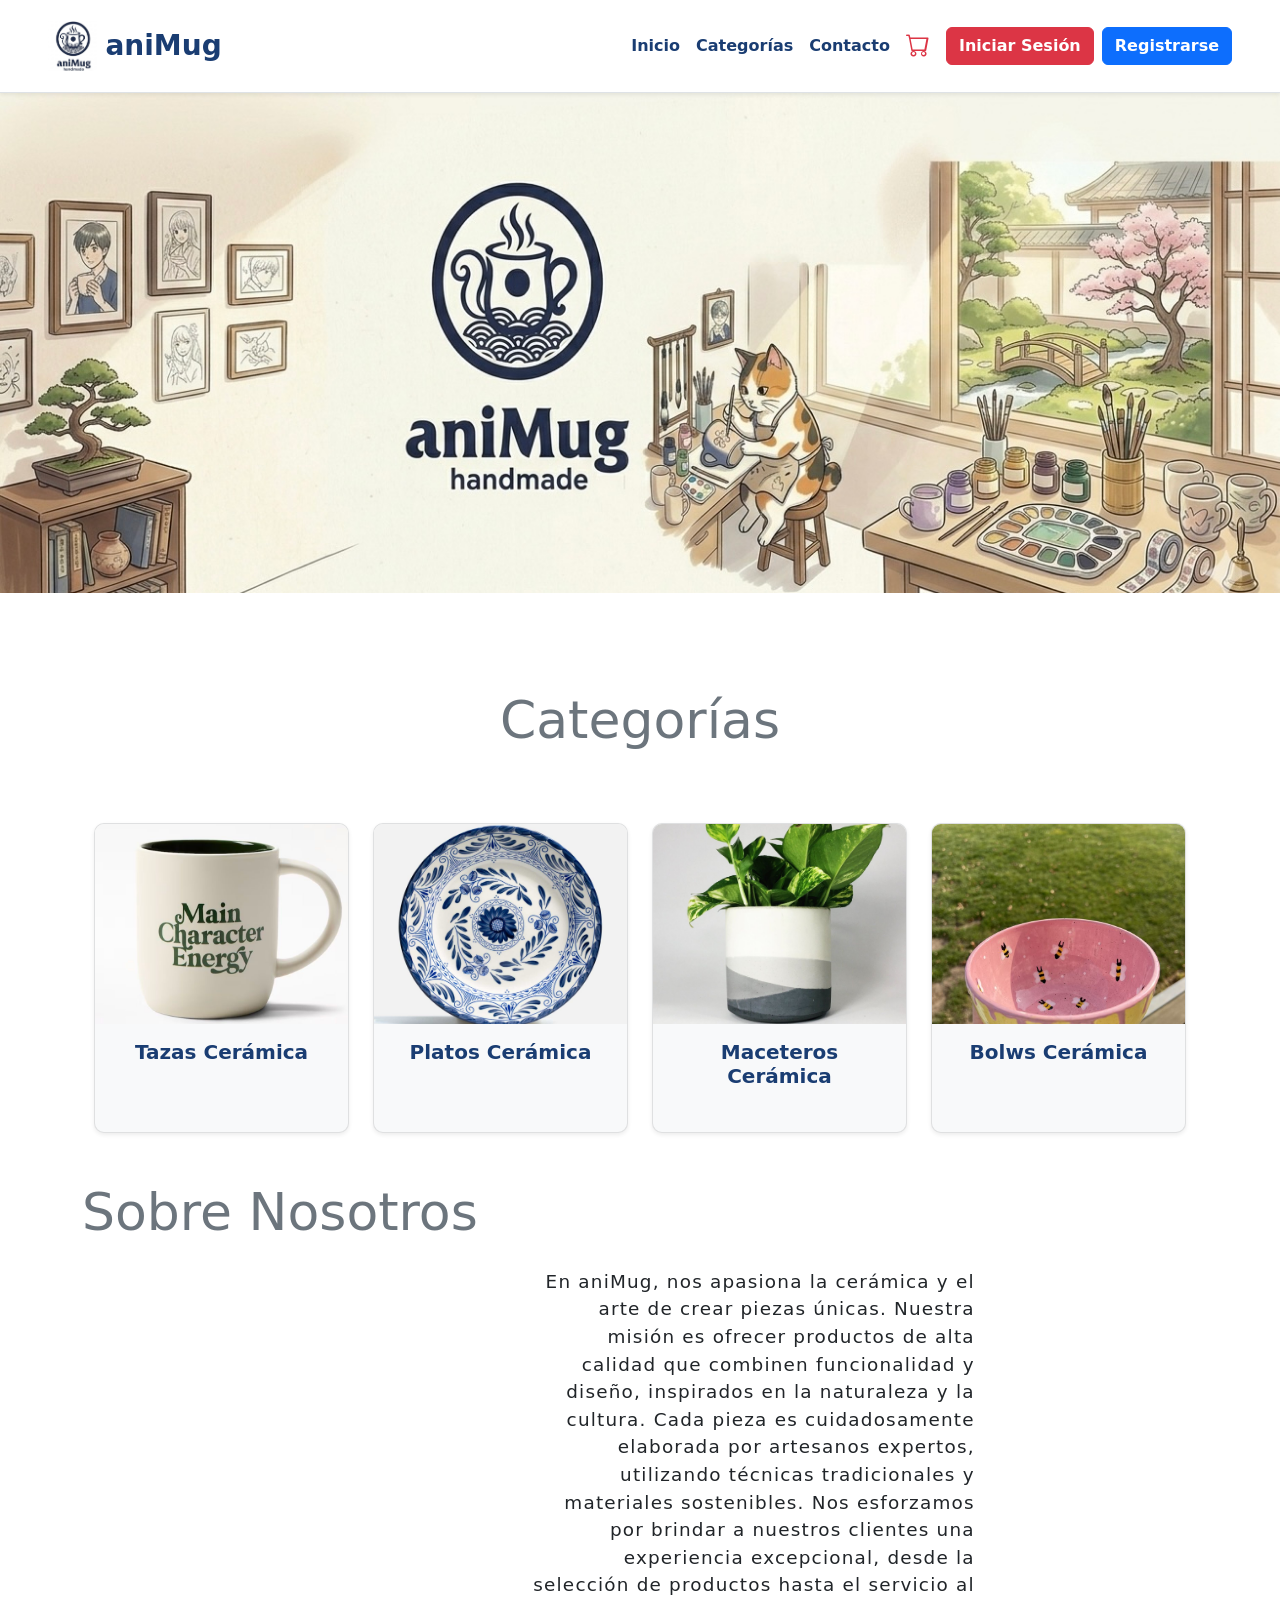
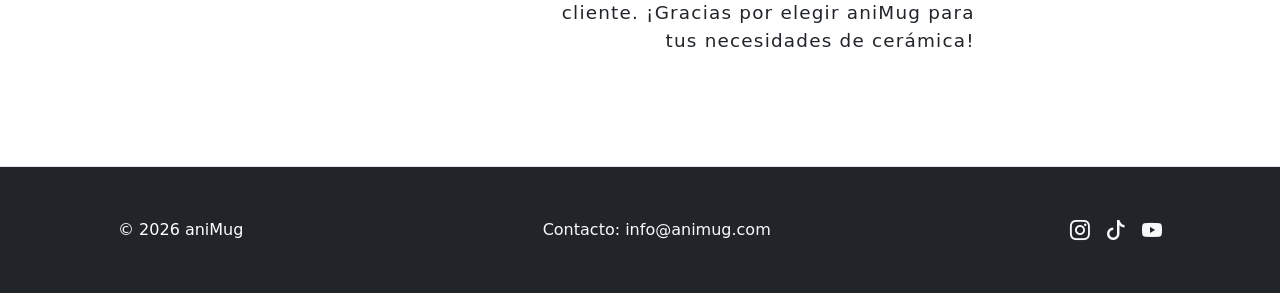
<file: index.html>
<!DOCTYPE html>
<html lang="en">

<head>
    <meta charset="UTF-8">
    <meta name="viewport" content="width=device-width, initial-scale=1.0">
    <title>aniMug</title>
    <!--Bootstrap CSS-->
    <link href="https://cdn.jsdelivr.net/npm/bootstrap@5.3.3/dist/css/bootstrap.min.css" rel="stylesheet"
        integrity="sha384-QWTKZyjpPEjISv5WaRU9OFeRpok6YctnYmDr5pNlyT2bRjXh0JMhjY6hW+ALEwIH" crossorigin="anonymous">
    <!--Bootstrap Icons-->
    <link rel="stylesheet" href="https://cdn.jsdelivr.net/npm/bootstrap-icons@1.11.3/font/bootstrap-icons.min.css">
    <link rel="stylesheet" href="assets/css/style.css">
</head>

<body>
    <!--Header-->
    <header class="navbar navbar-expand-lg navbar-light bg-white border-bottom shadow-sm py-3" id="inicio">
        <div class="container-fluid px-md-5">
            <a class="navbar-brand d-flex align-items-center gap-2 m-0" href="index.html">
                <img src="assets/img/logo.png" alt="Logo de aniMug" height="50" class="d-inline-block animacion_logo">
                <h1 class="h3 m-0 fw-bold text-primary">aniMug</h1>
            </a>
            <button class="navbar-toggler border-0" type="button" data-bs-toggle="collapse"
                data-bs-target="#menuNavegacion" aria-controls="menuNavegacion" aria-expanded="false"
                aria-label="Toggle navigation">
                <span class="navbar-toggler-icon"></span>
            </button>
            <div class="collapse navbar-collapse justify-content-end" id="menuNavegacion">
                <ul class="navbar-nav align-items-center gap-3 mt-3 mt-lg-0 ms-auto me-lg-3">
                    <li class="nav-item">
                        <a class="nav-link p-0 text-primary fw-semibold link-primary" href="index.html">Inicio</a>
                    </li>
                    <li class="nav-item">
                        <a class="nav-link p-0 text-primary fw-semibold link-primary"
                            href="index.html#categoria">Categorías</a>
                    </li>
                    <li class="nav-item">
                        <a class="nav-link p-0 text-primary fw-semibold link-primary"
                            href="index.html#contacto">Contacto</a>
                    </li>
                    <li class="nav-item">
                        <a class="nav-link p-0 text-danger position-relative" href="/carrito.html"
                            title="Carrito de compras">
                            <i class="bi bi-cart fs-4"></i>
                            <!--indicador cantidad del carrito-->
                            <span
                                class="position-absolute top-0 start-100 translate-middle badge rounded-pill bg-danger d-none">0</span>
                        </a>
                    </li>
                </ul>
                <div class="d-flex flex-column flex-lg-row gap-2 mt-2 mt-lg-0">
                    <a class="btn btn-danger fw-semibold" href="login.html">Iniciar Sesión</a>
                    <a class="btn btn-primary fw-semibold" href="registro.html">Registrarse</a>
                </div>
            </div>
        </div>
    </header>

    <div class="banner container-fluid p-0 mb-5">
        <img src="../assets/img/banner.jpg" alt="Banner de aniMug" class="img-fluid w-100"
            style="max-height: 500px; object-fit: cover;">
    </div>
    <!--Seccion Categorias-->
    <main class="container my-5" id="categoria">
        <section class="mb-5">
            <h2 class="about-us-title text-center mb-5">Categorías</h2>
            <div class="row g-4 justify-content-center m-0">
                <div class="col-12 col-sm-6 col-lg-3">
                    <div class="card categoria-card shadow-sm h-100">
                        <img src="assets/img/tazas/taza.jpg" class="card-img-top" alt="Categoría Tazas">
                        <div class="card-body text-center">
                            <a href="pages/tazas.html"
                                class="h5 card-title text-decoration-none text-primary fw-bold d-block">Tazas
                                Cerámica</a>
                        </div>
                    </div>
                </div>
                <div class="col-12 col-sm-6 col-lg-3">
                    <div class="card categoria-card shadow-sm h-100">
                        <img src="assets/img/platos/plato.jpg" class="card-img-top" alt="Categoría Platos">
                        <div class="card-body text-center">
                            <a href="pages/platos.html"
                                class="h5 card-title text-decoration-none text-primary fw-bold d-block">Platos
                                Cerámica</a>
                        </div>
                    </div>
                </div>
                <div class="col-12 col-sm-6 col-lg-3">
                    <div class="card categoria-card shadow-sm h-100">
                        <img src="assets/img/maceteros/macetero.jpg" class="card-img-top" alt="Categoría Maceteros">
                        <div class="card-body text-center">
                            <a href="pages/maceteros.html"
                                class="h5 card-title text-decoration-none text-primary fw-bold d-block">Maceteros
                                Cerámica</a>
                        </div>
                    </div>
                </div>
                <div class="col-12 col-sm-6 col-lg-3">
                    <div class="card categoria-card shadow-sm h-100">
                        <img src="assets/img/bowls/bowl.jpg" class="card-img-top" alt="Categoría Bowls">
                        <div class="card-body text-center">
                            <a href="pages/bowls.html"
                                class="h5 card-title text-decoration-none text-primary fw-bold d-block">Bolws
                                Cerámica</a>
                        </div>
                    </div>
                </div>
            </div>
        </section>
        <!--Seccion Sobre Nosotros-->
        <section class="about-us my-5">
            <div class="row m-0">
                <div class="col-12 p-0">
                    <h2 class="about-us-title mb-4">Sobre Nosotros</h2>
                </div>
            </div>
            <div class="row m-0">
                <div class="col-12 p-0">
                    <p class="about-us-text">
                        En aniMug, nos apasiona la cerámica y el arte de crear piezas únicas. Nuestra misión es ofrecer
                        productos de alta calidad que combinen funcionalidad y diseño, inspirados en la naturaleza y la
                        cultura. Cada pieza es cuidadosamente elaborada por artesanos expertos, utilizando técnicas
                        tradicionales y materiales sostenibles. Nos esforzamos por brindar a nuestros clientes una
                        experiencia excepcional, desde la selección de productos hasta el servicio al cliente. ¡Gracias
                        por elegir aniMug para tus necesidades de cerámica!
                    </p>
                </div>
            </div>
        </section>
    </main>
    <!--Footer-->
    <footer class="bg-dark text-light py-5 border-top" id="contacto">
        <div class="container px-4 px-md-5">

            <div class="d-flex flex-column flex-sm-row justify-content-sm-between align-items-center gap-3 m-0">

                <div class="p-0 text-center text-sm-start">
                    <p class="m-0 text-white">&copy; 2026 aniMug</p>
                </div>

                <div class="p-0 text-center">
                    <p class="m-0">
                        Contacto: <a href="mailto:info@animug.com"
                            class="text-light text-decoration-none hover-link">info@animug.com</a>
                    </p>
                </div>

                <div class="p-0 text-center text-sm-end">
                    <div class="d-flex justify-content-center justify-content-sm-end gap-3 fs-5">
                        <a href="https://www.instagram.com/animug/" target="_blank"
                            class="text-light text-decoration-none hover-link" title="Instagram"><i
                                class="bi bi-instagram"></i></a>
                        <a href="https://www.tiktok.com/animug/" target="_blank"
                            class="text-light text-decoration-none hover-link" title="TikTok"><i
                                class="bi bi-tiktok"></i></a>
                        <a href="https://www.youtube.com/animug/" target="_blank"
                            class="text-light text-decoration-none hover-link" title="YouTube"><i
                                class="bi bi-youtube"></i></a>
                    </div>
                </div>

            </div>
        </div>
    </footer>
    <!-- Bootstrap Bundle with Popper -->
    <script src="https://cdn.jsdelivr.net/npm/bootstrap@5.3.3/dist/js/bootstrap.bundle.min.js"
        integrity="sha384-YvpcrYf0tY3lHB60NNkmXc5s9fDVZLESaAA55NDzOxhy9GkcIdslK1eN7N6jIeHz"
        crossorigin="anonymous"></script>
    <script src="assets/js/authHeader.js"></script>
    <script src="assets/js/carrito.js"></script>
</body>

</html>
</file>
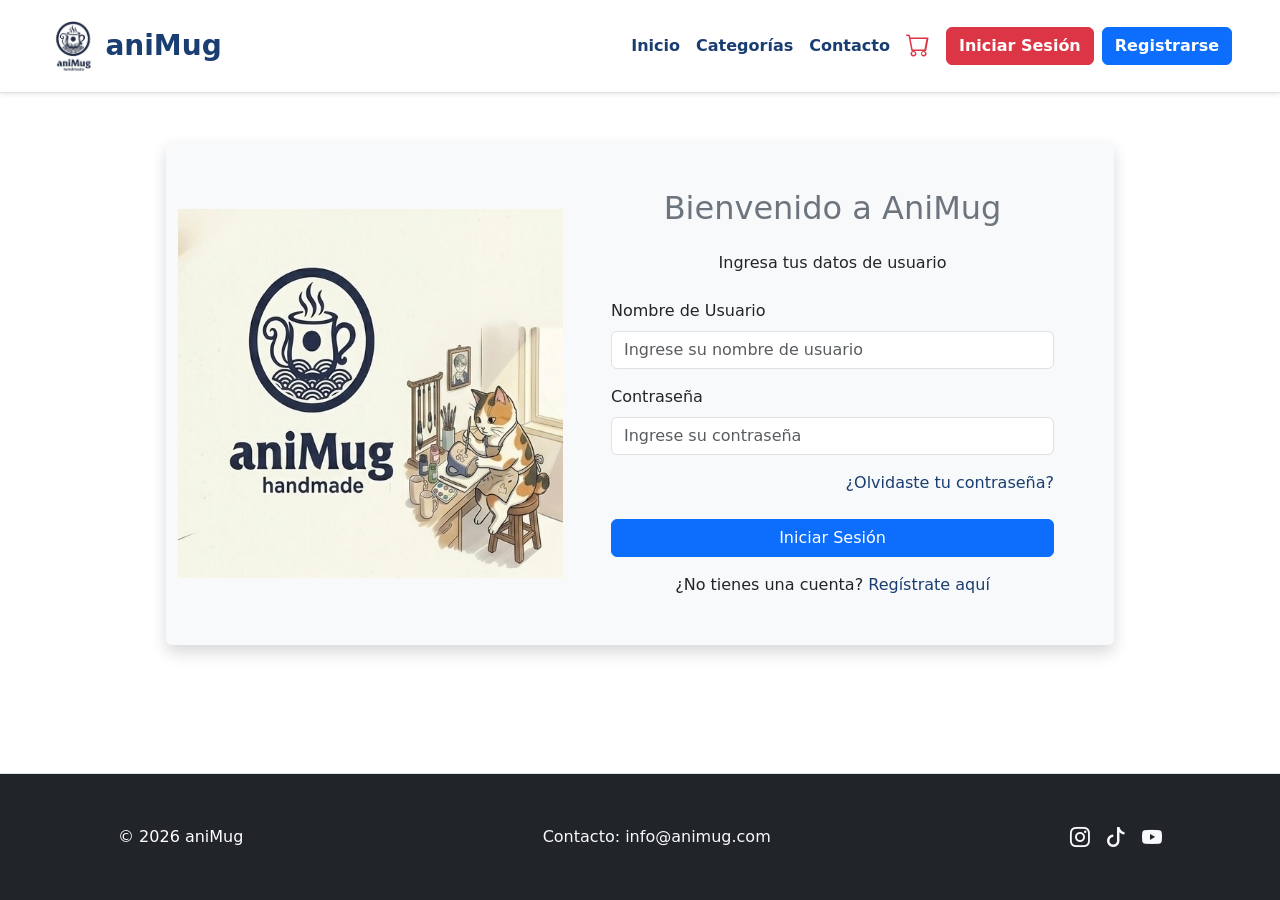
<file: adminPanel.html>
<!DOCTYPE html>
<html lang="en">

<head>
    <meta charset="UTF-8">
    <meta name="viewport" content="width=device-width, initial-scale=1.0">
    <title>Panel Administrador</title>
    <!--Bootstrap-->
    <link href="https://cdn.jsdelivr.net/npm/bootstrap@5.3.3/dist/css/bootstrap.min.css" rel="stylesheet"
        integrity="sha384-QWTKZyjpPEjISv5WaRU9OFeRpok6YctnYmDr5pNlyT2bRjXh0JMhjY6hW+ALEwIH" crossorigin="anonymous">
    <link rel="stylesheet" href="https://cdn.jsdelivr.net/npm/bootstrap-icons@1.11.3/font/bootstrap-icons.min.css">
    <link rel="stylesheet" href="assets/css/style.css">
</head>

<body>
    <!--Header-->
    <header class="navbar navbar-expand-lg navbar-light bg-white border-bottom shadow-sm py-3" id="inicio">
        <div class="container-fluid px-md-5">
            <a class="navbar-brand d-flex align-items-center gap-2 m-0" href="index.html">
                <img src="assets/img/logo.png" alt="Logo de aniMug" height="50" class="d-inline-block animacion_logo">
                <h1 class="h3 m-0 fw-bold text-primary">aniMug</h1>
            </a>
            <button class="navbar-toggler border-0" type="button" data-bs-toggle="collapse"
                data-bs-target="#menuNavegacion" aria-controls="menuNavegacion" aria-expanded="false"
                aria-label="Toggle navigation">
                <span class="navbar-toggler-icon"></span>
            </button>
            <div class="collapse navbar-collapse justify-content-end" id="menuNavegacion">
                <ul class="navbar-nav align-items-center gap-3 mt-3 mt-lg-0 ms-auto me-lg-3">
                    <li class="nav-item">
                        <a class="nav-link p-0 text-primary fw-semibold link-primary" href="index.html">Inicio</a>
                    </li>
                    <li class="nav-item">
                        <a class="nav-link p-0 text-primary fw-semibold link-primary"
                            href="index.html#categoria">Categorías</a>
                    </li>
                    <li class="nav-item">
                        <a class="nav-link p-0 text-primary fw-semibold link-primary"
                            href="index.html#contacto">Contacto</a>
                    </li>
                    <li class="nav-item">
                        <a class="nav-link p-0 text-danger position-relative" href="carrito.html"
                            title="Carrito de compras">
                            <i class="bi bi-cart fs-4"></i>
                            <!--indicador cantidad del carrito-->
                            <span
                                class="position-absolute top-0 start-100 translate-middle badge rounded-pill bg-danger d-none">0</span>
                        </a>
                    </li>
                </ul>
                <div class="d-flex flex-column flex-lg-row gap-2 mt-2 mt-lg-0">
                    <a class="btn btn-danger fw-semibold" href="#">Iniciar Sesión</a>
                    <a class="btn btn-primary fw-semibold" href="registro.html">Registrarse</a>
                </div>
            </div>
        </div>
    </header>
    <!--Perfil de usuario-->
    <main>
        <section class="container-perfil">
            <div class="row justify-content-center mx-2">
                <div class="col-12 col-sm-10 col-md-8 col-lg-9 bg-light rounded shadow my-4 my-lg-5 overflow-hidden">
                    <div class="row g-0 align-items-stretch">

                        <div class="col-lg-5 d-none d-lg-flex p-0" style="position: relative;">
                            <img src="assets/img/login.jpg" alt="Perfil AniMug" class="w-100 h-100 loginImage">
                        </div>

                        <div class="col-12 col-lg-7 p-4 p-lg-5">
                            <h2 class="text-center mb-4 text-secondary">Panel de Administrador</h2>

                            <div class="card shadow-sm border-0 mb-4 p-3 bg-white">
                                <div class="d-flex align-items-center justify-content-between">
                                    <div class="d-flex align-items-center gap-3">
                                        <img src="assets/img/admin.jpg" alt="Foto de perfil"
                                            class="rounded-circle perfilImage">

                                        <div>
                                            <h5 class="m-0 h6 fw-bold text-dark" id="perfilNombre"></h5>
                                            <small class="text-muted d-block" id="perfilEmail"></small>
                                        </div>
                                    </div>
                                </div>
                            </div>

                            <div class="card shadow-sm border-0 p-4 bg-white">
                                <div class="d-flex flex-column gap-3">

                                    <div class="d-flex justify-content-center justify-content-sm-start">
                                        <a href="/productosPanel.html"
                                            class="btn btn-outline-primary btn-custom-profile d-flex align-items-center justify-content-center gap-2">
                                            <i class="bi bi-bag-check"></i> <span>Productos</span>
                                        </a>
                                    </div>

                                    <div class="d-flex justify-content-center justify-content-sm-start">
                                        <a href="#"
                                            class="btn btn-outline-primary btn-custom-profile d-flex align-items-center justify-content-center gap-2">
                                            <i class="bi bi-people"></i> <span>Usuarios</span>
                                        </a>
                                    </div>

                                    <div class="d-flex justify-content-center justify-content-sm-start">
                                        <a href="#"
                                            class="btn btn-outline-primary btn-custom-profile d-flex align-items-center justify-content-center gap-2">
                                            <i class="bi bi-people"></i> <span>Compras</span>
                                        </a>
                                    </div>

                                    <div class="d-flex justify-content-center justify-content-sm-start">
                                        <a href="#"
                                            class="btn btn-outline-primary btn-custom-profile d-flex align-items-center justify-content-center gap-2">
                                            <i class="bi bi-people"></i> <span>Despachos</span>
                                        </a>
                                    </div>
                                </div>
                            </div>

                        </div>

                    </div>
                </div>
            </div>
        </section>
    </main>
    <!--Footer-->
    <footer class="bg-dark text-light py-5 border-top" id="contacto">
        <div class="container px-4 px-md-5">

            <div class="d-flex flex-column flex-sm-row justify-content-sm-between align-items-center gap-3 m-0">

                <div class="p-0 text-center text-sm-start">
                    <p class="m-0 text-white">&copy; 2026 aniMug</p>
                </div>

                <div class="p-0 text-center">
                    <p class="m-0">
                        Contacto: <a href="mailto:info@animug.com"
                            class="text-light text-decoration-none hover-link">info@animug.com</a>
                    </p>
                </div>

                <div class="p-0 text-center text-sm-end">
                    <div class="d-flex justify-content-center justify-content-sm-end gap-3 fs-5">
                        <a href="https://www.instagram.com/animug/" target="_blank"
                            class="text-light text-decoration-none hover-link" title="Instagram"><i
                                class="bi bi-instagram"></i></a>
                        <a href="https://www.tiktok.com/animug/" target="_blank"
                            class="text-light text-decoration-none hover-link" title="TikTok"><i
                                class="bi bi-tiktok"></i></a>
                        <a href="https://www.youtube.com/animug/" target="_blank"
                            class="text-light text-decoration-none hover-link" title="YouTube"><i
                                class="bi bi-youtube"></i></a>
                    </div>
                </div>

            </div>
        </div>
    </footer>
    <!-- Bootstrap Bundle with Popper -->
    <script src="https://cdn.jsdelivr.net/npm/bootstrap@5.3.3/dist/js/bootstrap.bundle.min.js"
        integrity="sha384-YvpcrYf0tY3lHB60NNkmXc5s9fDVZLESaAA55NDzOxhy9GkcIdslK1eN7N6jIeHz"
        crossorigin="anonymous"></script>
    <!--Importar archivos JS-->
    <script src="assets/js/authHeader.js"></script>
    <script src="assets/js/perfil.js"></script>
</body>

</html>
</file>
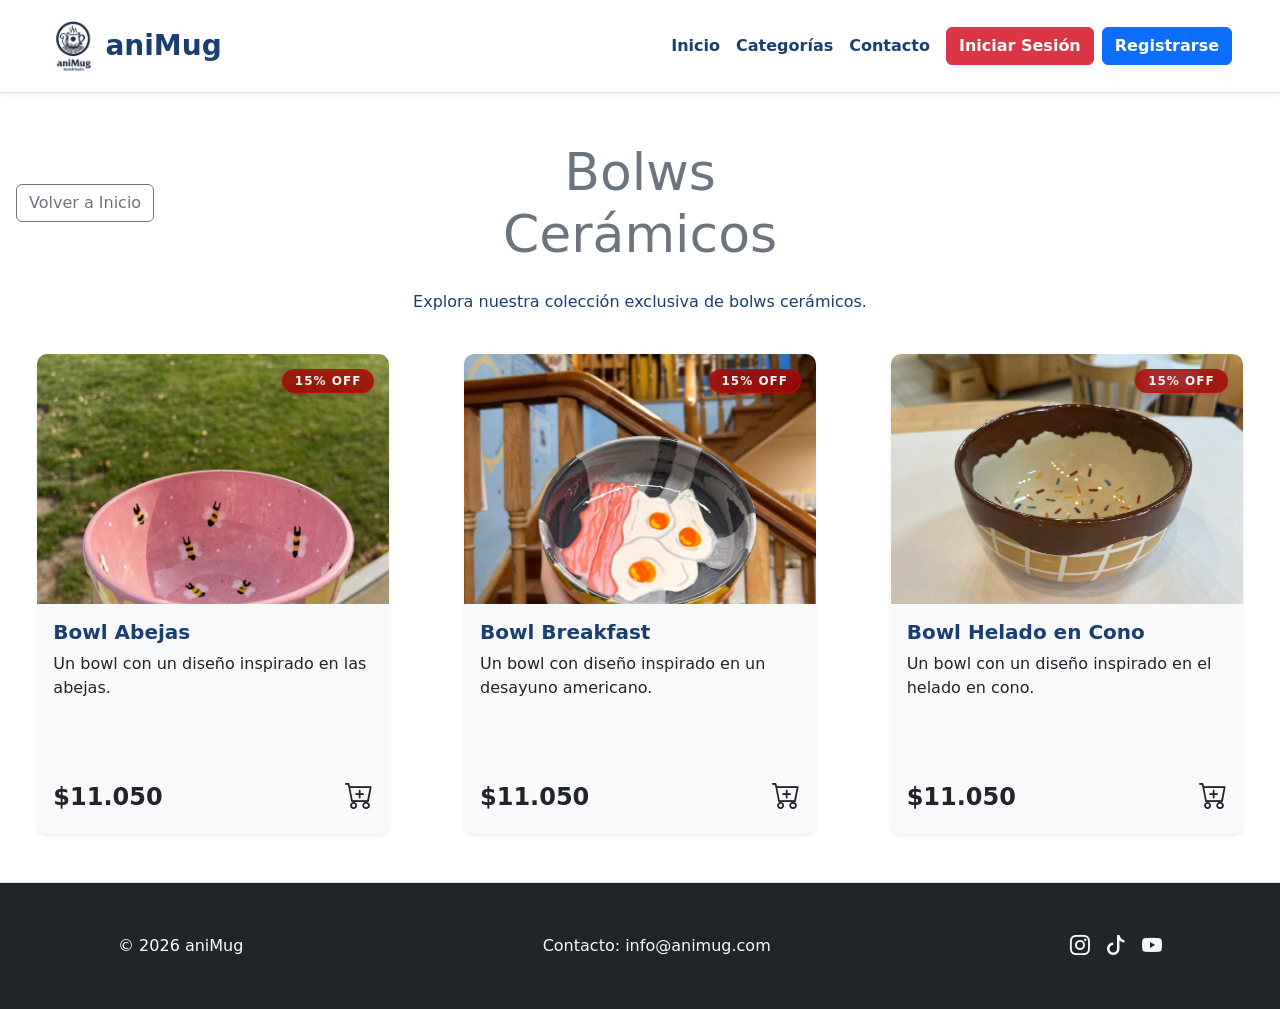
<file: bowls.html>
<!DOCTYPE html>
<html lang="en">
<head>
    <meta charset="UTF-8">
    <meta name="viewport" content="width=device-width, initial-scale=1.0">
    <title>Categoría: Bowls</title>
    <!--Bootstrap-->
    <link href="https://cdn.jsdelivr.net/npm/bootstrap@5.3.3/dist/css/bootstrap.min.css" rel="stylesheet" integrity="sha384-QWTKZyjpPEjISv5WaRU9OFeRpok6YctnYmDr5pNlyT2bRjXh0JMhjY6hW+ALEwIH" crossorigin="anonymous">
    <link rel="stylesheet" href="https://cdn.jsdelivr.net/npm/bootstrap-icons@1.11.3/font/bootstrap-icons.min.css">
    <link rel="stylesheet" href="css/style.css">
</head>
<body>
    <!--Header-->
    <header class="navbar navbar-expand-lg navbar-light bg-white border-bottom shadow-sm py-3" id="inicio">
        <div class="container-fluid px-md-5">
            <a class="navbar-brand d-flex align-items-center gap-2 m-0" href="index.html">
                <img src="img/logo.png" alt="Logo de aniMug" height="50" class="d-inline-block animacion_logo">
                <h1 class="h3 m-0 fw-bold text-primary">aniMug</h1>
            </a>
            <button class="navbar-toggler border-0" type="button" data-bs-toggle="collapse" data-bs-target="#menuNavegacion" aria-controls="menuNavegacion" aria-expanded="false" aria-label="Toggle navigation">
                <span class="navbar-toggler-icon"></span>
            </button>
            <div class="collapse navbar-collapse justify-content-end" id="menuNavegacion">
                <ul class="navbar-nav align-items-center gap-3 mt-3 mt-lg-0 ms-auto me-lg-3">
                    <li class="nav-item">
                        <a class="nav-link p-0 text-primary fw-semibold link-primary" href="index.html">Inicio</a>
                    </li>
                    <li class="nav-item">
                        <a class="nav-link p-0 text-primary fw-semibold link-primary" href="index.html#categoria">Categorías</a>
                    </li>
                    <li class="nav-item">
                        <a class="nav-link p-0 text-primary fw-semibold link-primary" href="index.html#contacto">Contacto</a>
                    </li>
                </ul>
                <div class="d-flex flex-column flex-lg-row gap-2 mt-2 mt-lg-0">
                    <a class="btn btn-danger fw-semibold" href="#">Iniciar Sesión</a>
                    <a class="btn btn-primary fw-semibold" href="registro.html">Registrarse</a>
                </div>
            </div>
        </div>
    </header>

    <main>
        <section class="categoria-productos my-5">
            <div class="row align-items-center mb-4 m-0">
                <!--Botón Volver-->
                <div class="col-4 d-flex justify-content-start align-items-center p-0">
                    <a href="index.html" class="btn btn-outline-secondary ms-3 d-none d-md-inline-block">Volver a Inicio</a>
                    
                    <a href="index.html" class="btn btn-outline-secondary ms-3 d-inline-block d-md-none" aria-label="Volver a Inicio">
                        <i class="bi bi-arrow-left"></i>
                    </a>
                </div>
                <!--Categoría-->
                <div class="col-4 d-flex justify-content-center align-items-center p-0">
                    <h3 class="about-us-title m-0 text-center">Bolws Cerámicos</h3>
                </div>
                <div class="col-4 p-0"></div>
            </div>
                <p class="text-center mt-2 px-3 text-primary ">Explora nuestra colección exclusiva de bolws cerámicos.</p>
            <!--Productos-->
            <div class="row row-cols-1 row-cols-md-2 row-cols-lg-3 g-4 justify-content-center m-0">
                <div class="col d-flex justify-content-center">
                    <div class="card producto-card shadow-sm border-0 position-relative h-100 w-100" style="max-width: 22rem;">
                        <div class="position-relative overflow-hidden">
                            <img src="img/bowls/bowl.jpg" class="card-img-top" alt="Bowl Abejas">
                            <p class="badge-new">15% OFF</p>
                        </div>
                        <div class="card-body px-3 py-3 d-flex flex-column justify-content-between">
                            <div>
                                <h3 class="h5 card-title text-start fw-semibold mb-2 text-primary">Bowl Abejas</h3>
                                <p class="text-start">Un bowl con un diseño inspirado en las abejas.</p>
                            </div>
                            <div class="d-flex justify-content-between align-items-center mt-3">
                                <span class="fs-4 fw-bold text-dark">$11.050</span>
                                <a href="#" class="text-decoration-none link-dark fs-3">
                                    <i class="bi bi-cart-plus"></i>
                                </a>
                            </div>
                        </div>
                    </div>
                </div>

                <div class="col d-flex justify-content-center">
                    <div class="card producto-card shadow-sm border-0 position-relative h-100 w-100" style="max-width: 22rem;">
                        <div class="position-relative overflow-hidden">
                            <img src="img/bowls/bowl2.jpg" class="card-img-top" alt="Bowl Breakfast">
                            <p class="badge-new">15% OFF</p>
                        </div>
                        <div class="card-body px-3 py-3 d-flex flex-column justify-content-between">
                            <div>
                                <h3 class="h5 card-title text-start fw-semibold mb-2 text-primary">Bowl Breakfast</h3>
                                <p class="text-start">Un bowl con diseño inspirado en un desayuno americano.</p>
                            </div>
                            <div class="d-flex justify-content-between align-items-center mt-3">
                                <span class="fs-4 fw-bold text-dark">$11.050</span>
                                <a href="#" class="text-decoration-none link-dark fs-3">
                                    <i class="bi bi-cart-plus"></i>
                                </a>
                            </div>
                        </div>
                    </div>
                </div>

                <div class="col d-flex justify-content-center">
                    <div class="card producto-card shadow-sm border-0 position-relative h-100 w-100" style="max-width: 22rem;">
                        <div class="position-relative overflow-hidden">
                            <img src="img/bowls/bowl3.jpg" class="card-img-top" alt="Bowl Helado en Cono">
                            <p class="badge-new">15% OFF</p>
                        </div>
                        <div class="card-body px-3 py-3 d-flex flex-column justify-content-between">
                            <div>
                                <h3 class="h5 card-title text-start fw-semibold mb-2 text-primary">Bowl Helado en Cono</h3>
                                <p class="text-start">Un bowl con un diseño inspirado en el helado en cono.</p>
                            </div>
                            <div class="d-flex justify-content-between align-items-center mt-3">
                                <span class="fs-4 fw-bold text-dark">$11.050</span>
                                <a href="#" class="text-decoration-none link-dark fs-3">
                                    <i class="bi bi-cart-plus"></i>
                                </a>
                            </div>
                        </div>
                    </div>
                </div>
            </div>
        </section>
    </main>
    <!--Footer-->
    <footer class="bg-dark text-light py-5 border-top" id="contacto">
        <div class="container px-4 px-md-5">
            
            <div class="d-flex flex-column flex-sm-row justify-content-sm-between align-items-center gap-3 m-0">
                
                <div class="p-0 text-center text-sm-start">
                    <p class="m-0 text-white">&copy; 2026 aniMug</p>
                </div>
                
                <div class="p-0 text-center">
                    <p class="m-0">
                        Contacto: <a href="mailto:info@animug.com" class="text-light text-decoration-none hover-link">info@animug.com</a>
                    </p>
                </div>
                
                <div class="p-0 text-center text-sm-end">
                    <div class="d-flex justify-content-center justify-content-sm-end gap-3 fs-5">
                        <a href="https://www.instagram.com/animug/" target="_blank" class="text-light text-decoration-none hover-link" title="Instagram"><i class="bi bi-instagram"></i></a>
                        <a href="https://www.tiktok.com/animug/" target="_blank" class="text-light text-decoration-none hover-link" title="TikTok"><i class="bi bi-tiktok"></i></a>
                        <a href="https://www.youtube.com/animug/" target="_blank" class="text-light text-decoration-none hover-link" title="YouTube"><i class="bi bi-youtube"></i></a>
                    </div>
                </div>

            </div>
        </div>
    </footer>
    <!-- Bootstrap Bundle with Popper -->
    <script src="https://cdn.jsdelivr.net/npm/bootstrap@5.3.3/dist/js/bootstrap.bundle.min.js" integrity="sha384-YvpcrYf0tY3lHB60NNkmXc5s9fDVZLESaAA55NDzOxhy9GkcIdslK1eN7N6jIeHz" crossorigin="anonymous"></script>
    <!-- Importar archivos JS-->
     <script src="js/carritoEffect.js"></script>
</body>
</html>
</file>
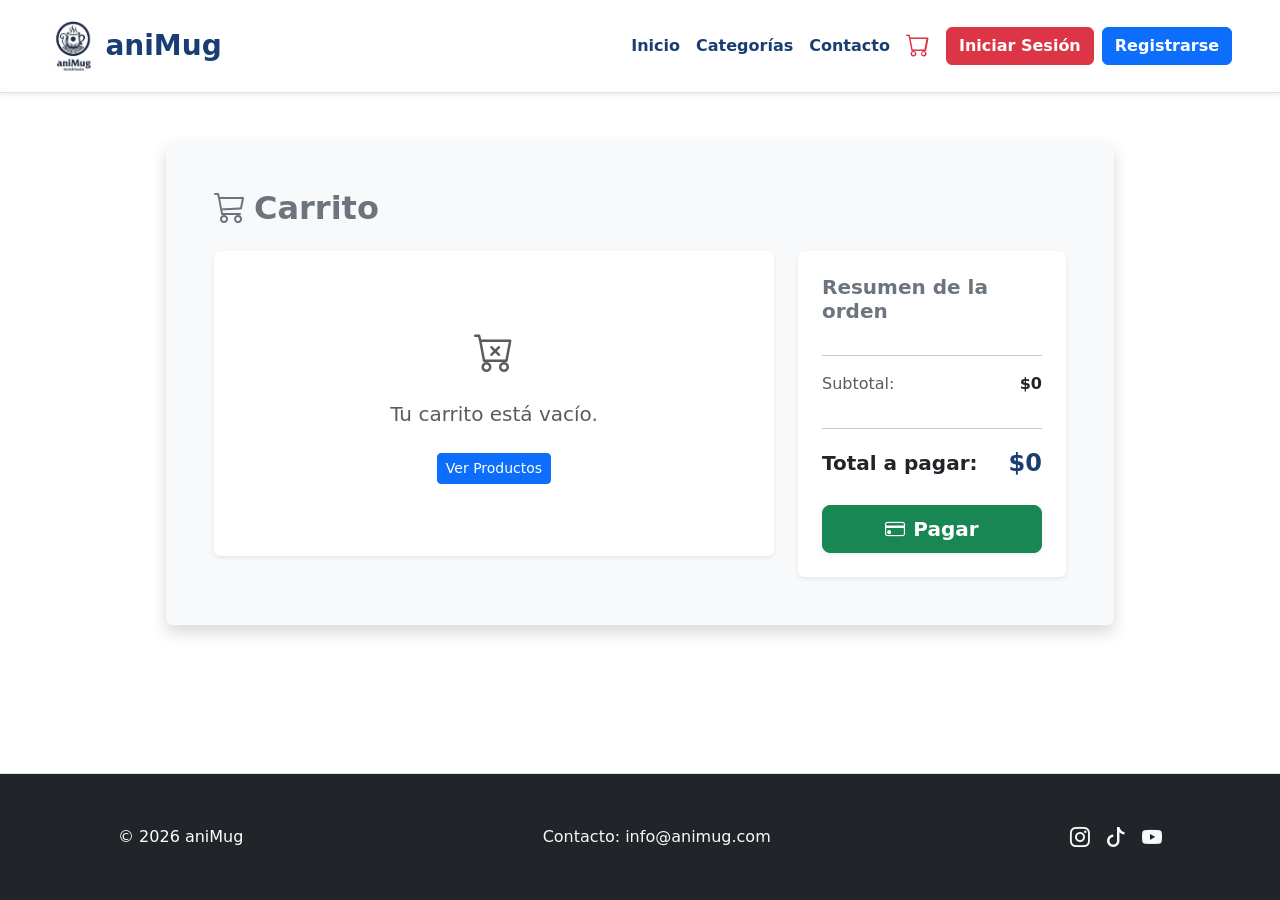
<file: carrito.html>
<!DOCTYPE html>
<html lang="en">

<head>
    <meta charset="UTF-8">
    <meta name="viewport" content="width=device-width, initial-scale=1.0">
    <title>Carrito de Compras</title>
    <!--Bootstrap-->
    <link href="https://cdn.jsdelivr.net/npm/bootstrap@5.3.3/dist/css/bootstrap.min.css" rel="stylesheet"
        integrity="sha384-QWTKZyjpPEjISv5WaRU9OFeRpok6YctnYmDr5pNlyT2bRjXh0JMhjY6hW+ALEwIH" crossorigin="anonymous">
    <link rel="stylesheet" href="https://cdn.jsdelivr.net/npm/bootstrap-icons@1.11.3/font/bootstrap-icons.min.css">
    <link rel="stylesheet" href="assets/css/style.css">
</head>

<body>
    <!--Header-->
    <header class="navbar navbar-expand-lg navbar-light bg-white border-bottom shadow-sm py-3" id="inicio">
        <div class="container-fluid px-md-5">
            <a class="navbar-brand d-flex align-items-center gap-2 m-0" href="index.html">
                <img src="assets/img/logo.png" alt="Logo de aniMug" height="50" class="d-inline-block animacion_logo">
                <h1 class="h3 m-0 fw-bold text-primary">aniMug</h1>
            </a>
            <button class="navbar-toggler border-0" type="button" data-bs-toggle="collapse"
                data-bs-target="#menuNavegacion" aria-controls="menuNavegacion" aria-expanded="false"
                aria-label="Toggle navigation">
                <span class="navbar-toggler-icon"></span>
            </button>
            <div class="collapse navbar-collapse justify-content-end" id="menuNavegacion">
                <ul class="navbar-nav align-items-center gap-3 mt-3 mt-lg-0 ms-auto me-lg-3">
                    <li class="nav-item">
                        <a class="nav-link p-0 text-primary fw-semibold link-primary" href="index.html">Inicio</a>
                    </li>
                    <li class="nav-item">
                        <a class="nav-link p-0 text-primary fw-semibold link-primary"
                            href="index.html#categoria">Categorías</a>
                    </li>
                    <li class="nav-item">
                        <a class="nav-link p-0 text-primary fw-semibold link-primary"
                            href="index.html#contacto">Contacto</a>
                    </li>
                    <li class="nav-item">
                        <a class="nav-link p-0 text-danger position-relative" href="carrito.html"
                            title="Carrito de compras">
                            <i class="bi bi-cart fs-4"></i>
                            <!--indicador cantidad del carrito-->
                            <span
                                class="position-absolute top-0 start-100 translate-middle badge rounded-pill bg-danger d-none">0</span>
                        </a>
                    </li>
                </ul>
                <div class="d-flex flex-column flex-lg-row gap-2 mt-2 mt-lg-0">
                    <a class="btn btn-danger fw-semibold" href="login.html">Iniciar Sesión</a>
                    <a class="btn btn-primary fw-semibold" href="registro.html">Registrarse</a>
                </div>
            </div>
        </div>
    </header>
    <!--Carrito de compras-->
    <main>
        <section class="container-carrito">
            <div class="row justify-content-center mx-2">
                <div class="col-12 col-sm-10 col-md-11 col-lg-9 bg-light rounded shadow my-4 my-lg-5 p-4 p-lg-5">
                    <h2 class="mb-4 text-secondary fw-bold"><i class="bi bi-cart3 me-2"></i>Carrito</h2>

                    <div class="row g-4">
                        <!--Listado de productos-->
                        <div class="col-12 col-lg-8">
                            <div class="card shadow-sm border-0 p-4 bg-white rounded" id="contenedorProductosCarrito">

                            </div>
                        </div>

                        <!--Resumen de Pago-->
                        <div class="col-12 col-lg-4">
                            <div class="card shadow-sm border-0 p-4 bg-white rounded text-end text-lg-start">
                                <h4 class="fw-bold text-secondary mb-3 h5 text-center text-lg-start">Resumen de la orden
                                </h4>
                                <hr class="d-none d-lg-block">

                                <!--Detalle del Resumen-->
                                <div class="d-flex justify-content-between align-items-center mb-3">
                                    <span class="text-muted fs-6">Subtotal:</span>
                                    <span class="fw-bold text-dark fs-6" id="resumenSubtotal">$0</span>
                                </div>

                                <hr>

                                <div class="d-flex justify-content-between align-items-center mb-4">
                                    <span class="text-dark fw-bold fs-5">Total a pagar:</span>
                                    <span class="fw-bold text-primary fs-4" id="resumenTotal">$0</span>
                                </div>

                                <!--Botón de Pago-->
                                <div>
                                    <button type="button" id="btnRealizarPago"
                                        class="btn btn-success btn-lg px-4 fw-semibold w-100 shadow-sm">
                                        <i class="bi bi-credit-card me-2"></i>Pagar
                                    </button>
                                </div>
                            </div>
                        </div>
                    </div>

                </div>
            </div>
        </section>
    </main>
    <!--Footer-->
    <footer class="bg-dark text-light py-5 border-top" id="contacto">
        <div class="container px-4 px-md-5">

            <div class="d-flex flex-column flex-sm-row justify-content-sm-between align-items-center gap-3 m-0">

                <div class="p-0 text-center text-sm-start">
                    <p class="m-0 text-white">&copy; 2026 aniMug</p>
                </div>

                <div class="p-0 text-center">
                    <p class="m-0">
                        Contacto: <a href="mailto:info@animug.com"
                            class="text-light text-decoration-none hover-link">info@animug.com</a>
                    </p>
                </div>

                <div class="p-0 text-center text-sm-end">
                    <div class="d-flex justify-content-center justify-content-sm-end gap-3 fs-5">
                        <a href="https://www.instagram.com/animug/" target="_blank"
                            class="text-light text-decoration-none hover-link" title="Instagram"><i
                                class="bi bi-instagram"></i></a>
                        <a href="https://www.tiktok.com/animug/" target="_blank"
                            class="text-light text-decoration-none hover-link" title="TikTok"><i
                                class="bi bi-tiktok"></i></a>
                        <a href="https://www.youtube.com/animug/" target="_blank"
                            class="text-light text-decoration-none hover-link" title="YouTube"><i
                                class="bi bi-youtube"></i></a>
                    </div>
                </div>

            </div>
        </div>
    </footer>
    <!-- Bootstrap Bundle with Popper -->
    <script src="https://cdn.jsdelivr.net/npm/bootstrap@5.3.3/dist/js/bootstrap.bundle.min.js"
        integrity="sha384-YvpcrYf0tY3lHB60NNkmXc5s9fDVZLESaAA55NDzOxhy9GkcIdslK1eN7N6jIeHz"
        crossorigin="anonymous"></script>
    <!--Importar archivos JS-->
    <script src="assets/js/authHeader.js"></script>
    <script src="assets/js/carritoPage.js"></script>
</body>

</html>
</file>
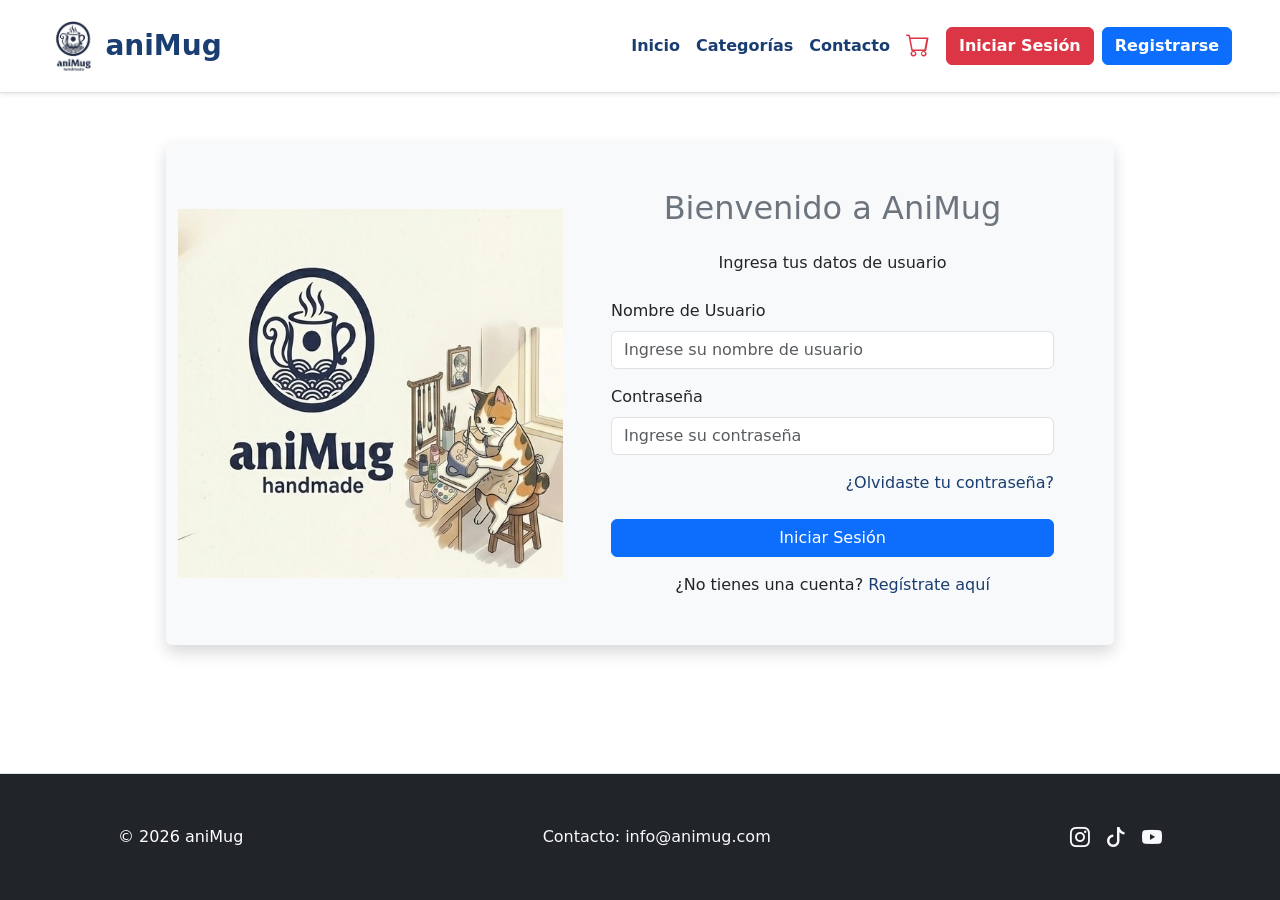
<file: login.html>
<!DOCTYPE html>
<html lang="en">

<head>
    <meta charset="UTF-8">
    <meta name="viewport" content="width=device-width, initial-scale=1.0">
    <title>Login</title>
    <!--Bootstrap-->
    <link href="https://cdn.jsdelivr.net/npm/bootstrap@5.3.3/dist/css/bootstrap.min.css" rel="stylesheet"
        integrity="sha384-QWTKZyjpPEjISv5WaRU9OFeRpok6YctnYmDr5pNlyT2bRjXh0JMhjY6hW+ALEwIH" crossorigin="anonymous">
    <link rel="stylesheet" href="https://cdn.jsdelivr.net/npm/bootstrap-icons@1.11.3/font/bootstrap-icons.min.css">
    <link rel="stylesheet" href="assets/css/style.css">
</head>

<body>
    <!--Header-->
    <header class="navbar navbar-expand-lg navbar-light bg-white border-bottom shadow-sm py-3" id="inicio">
        <div class="container-fluid px-md-5">
            <a class="navbar-brand d-flex align-items-center gap-2 m-0" href="index.html">
                <img src="assets/img/logo.png" alt="Logo de aniMug" height="50" class="d-inline-block animacion_logo">
                <h1 class="h3 m-0 fw-bold text-primary">aniMug</h1>
            </a>
            <button class="navbar-toggler border-0" type="button" data-bs-toggle="collapse"
                data-bs-target="#menuNavegacion" aria-controls="menuNavegacion" aria-expanded="false"
                aria-label="Toggle navigation">
                <span class="navbar-toggler-icon"></span>
            </button>
            <div class="collapse navbar-collapse justify-content-end" id="menuNavegacion">
                <ul class="navbar-nav align-items-center gap-3 mt-3 mt-lg-0 ms-auto me-lg-3">
                    <li class="nav-item">
                        <a class="nav-link p-0 text-primary fw-semibold link-primary" href="index.html">Inicio</a>
                    </li>
                    <li class="nav-item">
                        <a class="nav-link p-0 text-primary fw-semibold link-primary"
                            href="index.html#categoria">Categorías</a>
                    </li>
                    <li class="nav-item">
                        <a class="nav-link p-0 text-primary fw-semibold link-primary"
                            href="index.html#contacto">Contacto</a>
                    </li>
                    <li class="nav-item">
                        <a class="nav-link p-0 text-danger position-relative" href="carrito.html"
                            title="Carrito de compras">
                            <i class="bi bi-cart fs-4"></i>
                            <!--indicador cantidad del carrito-->
                            <span
                                class="position-absolute top-0 start-100 translate-middle badge rounded-pill bg-danger d-none">0</span>
                        </a>
                    </li>
                </ul>
                <div class="d-flex flex-column flex-lg-row gap-2 mt-2 mt-lg-0">
                    <a class="btn btn-danger fw-semibold" href="login.html">Iniciar Sesión</a>
                    <a class="btn btn-primary fw-semibold" href="registro.html">Registrarse</a>
                </div>
            </div>
        </div>
    </header>
    <!--Login de usuario-->
    <main>
        <section class="container-login">
            <div class="row justify-content-center mx-2">
                <div class="col-12 col-sm-10 col-md-8 col-lg-9 bg-light rounded shadow my-4 my-lg-5 overflow-hidden">
                    <div class="row g-0 align-items-center">

                        <div class="col-lg-5 d-none d-lg-flex p-0">
                            <img src="assets/img/login.jpg" alt="Login AniMug" class="img-fluid w-100 loginImage">
                        </div>

                        <div class="col-12 col-lg-7 p-4 p-lg-5">
                            <h2 class="text-center mb-4 text-secondary">Bienvenido a AniMug</h2>
                            <p class="text-center my-4">Ingresa tus datos de usuario</p>
                            <form id="loginForm" novalidate>
                                <div class="mb-3">
                                    <label for="username" class="form-label">Nombre de Usuario</label>
                                    <input type="text" class="form-control" id="username"
                                        placeholder="Ingrese su nombre de usuario" required>
                                    <div class="invalid-feedback">El nombre de usuario es obligatorio.</div>
                                </div>
                                <div class="mb-3">
                                    <label for="password" class="form-label">Contraseña</label>
                                    <input type="password" class="form-control" id="password"
                                        placeholder="Ingrese su contraseña" required>
                                    <div class="invalid-feedback">La contraseña es obligatoria.</div>
                                </div>
                                <div class="text-end">
                                    <a href="recuperar.html" class="text-decoration-none text-primary">¿Olvidaste tu
                                        contraseña?</a>
                                </div>
                                <div class="text-center mt-4">
                                    <button type="submit" class="btn btn-primary w-100">Iniciar Sesión</button>
                                </div>
                                <div class="text-center mt-3">
                                    <p class="mb-0">¿No tienes una cuenta? <a href="registro.html"
                                            class="text-primary text-decoration-none">Regístrate aquí</a></p>
                                </div>
                            </form>
                        </div>

                    </div>
                </div>
            </div>
        </section>
    </main>
    <!--Footer-->
    <footer class="bg-dark text-light py-5 border-top" id="contacto">
        <div class="container px-4 px-md-5">

            <div class="d-flex flex-column flex-sm-row justify-content-sm-between align-items-center gap-3 m-0">

                <div class="p-0 text-center text-sm-start">
                    <p class="m-0 text-white">&copy; 2026 aniMug</p>
                </div>

                <div class="p-0 text-center">
                    <p class="m-0">
                        Contacto: <a href="mailto:info@animug.com"
                            class="text-light text-decoration-none hover-link">info@animug.com</a>
                    </p>
                </div>

                <div class="p-0 text-center text-sm-end">
                    <div class="d-flex justify-content-center justify-content-sm-end gap-3 fs-5">
                        <a href="https://www.instagram.com/animug/" target="_blank"
                            class="text-light text-decoration-none hover-link" title="Instagram"><i
                                class="bi bi-instagram"></i></a>
                        <a href="https://www.tiktok.com/animug/" target="_blank"
                            class="text-light text-decoration-none hover-link" title="TikTok"><i
                                class="bi bi-tiktok"></i></a>
                        <a href="https://www.youtube.com/animug/" target="_blank"
                            class="text-light text-decoration-none hover-link" title="YouTube"><i
                                class="bi bi-youtube"></i></a>
                    </div>
                </div>

            </div>
        </div>
    </footer>
    <!-- Bootstrap Bundle with Popper -->
    <script src="https://cdn.jsdelivr.net/npm/bootstrap@5.3.3/dist/js/bootstrap.bundle.min.js"
        integrity="sha384-YvpcrYf0tY3lHB60NNkmXc5s9fDVZLESaAA55NDzOxhy9GkcIdslK1eN7N6jIeHz"
        crossorigin="anonymous"></script>
    <!--Importar archivos JS-->
    <script src="assets/js/authHeader.js"></script>
    <script src="assets/js/loginForm.js"></script>
</body>

</html>
</file>
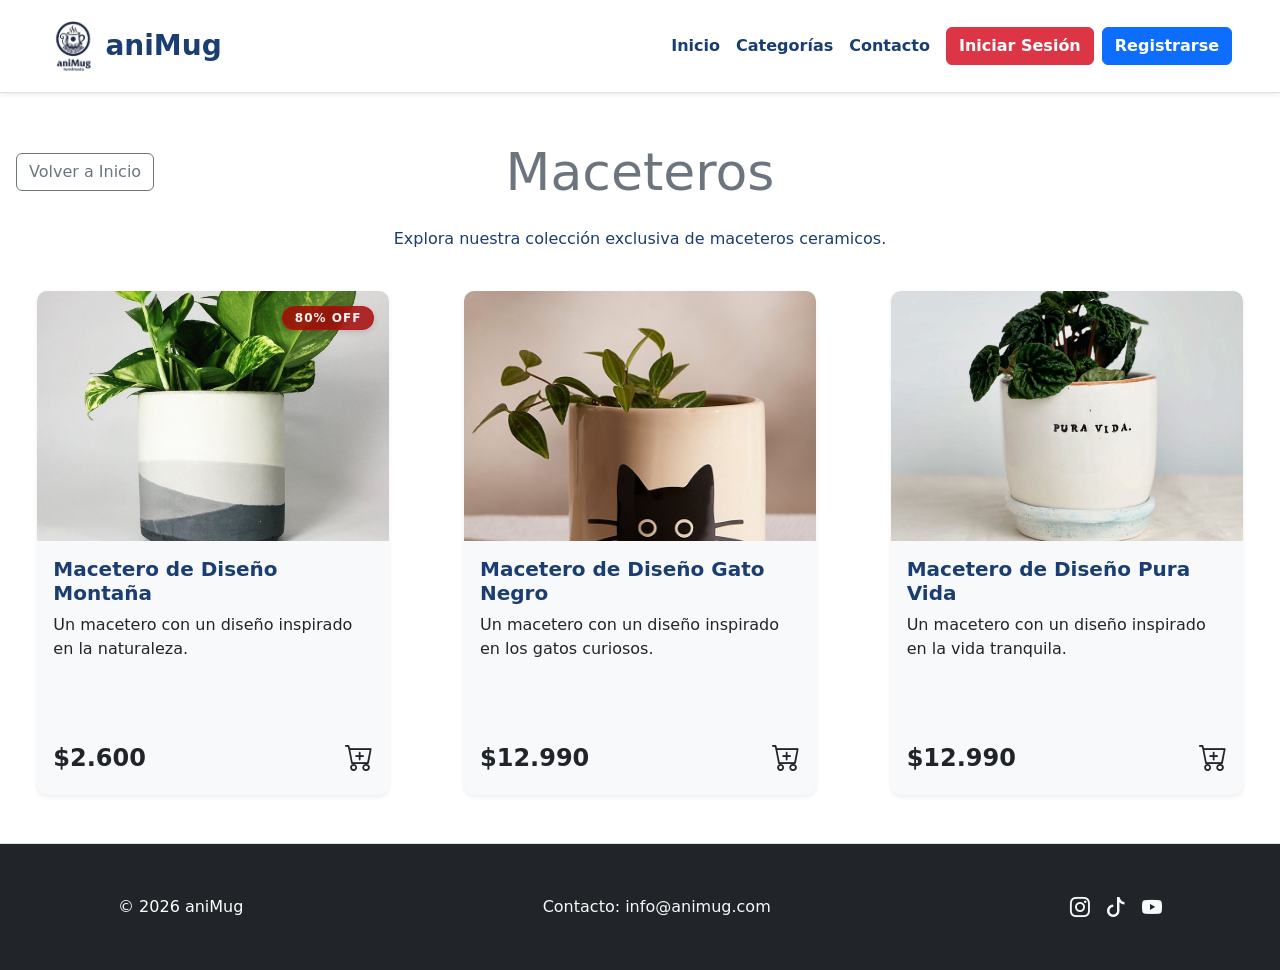
<file: maceteros.html>
<!DOCTYPE html>
<html lang="en">
<head>
    <meta charset="UTF-8">
    <meta name="viewport" content="width=device-width, initial-scale=1.0">
    <title>Categoría: Maceteros</title>
    <!--Bootstrap-->
    <link href="https://cdn.jsdelivr.net/npm/bootstrap@5.3.3/dist/css/bootstrap.min.css" rel="stylesheet" integrity="sha384-QWTKZyjpPEjISv5WaRU9OFeRpok6YctnYmDr5pNlyT2bRjXh0JMhjY6hW+ALEwIH" crossorigin="anonymous">
    <link rel="stylesheet" href="https://cdn.jsdelivr.net/npm/bootstrap-icons@1.11.3/font/bootstrap-icons.min.css">
    <link rel="stylesheet" href="css/style.css">
</head>
<body>
    <!--Header-->
    <header class="navbar navbar-expand-lg navbar-light bg-white border-bottom shadow-sm py-3" id="inicio">
        <div class="container-fluid px-md-5">
            <a class="navbar-brand d-flex align-items-center gap-2 m-0" href="index.html">
                <img src="img/logo.png" alt="Logo de aniMug" height="50" class="d-inline-block animacion_logo">
                <h1 class="h3 m-0 fw-bold text-primary">aniMug</h1>
            </a>
            <button class="navbar-toggler border-0" type="button" data-bs-toggle="collapse" data-bs-target="#menuNavegacion" aria-controls="menuNavegacion" aria-expanded="false" aria-label="Toggle navigation">
                <span class="navbar-toggler-icon"></span>
            </button>
            <div class="collapse navbar-collapse justify-content-end" id="menuNavegacion">
                <ul class="navbar-nav align-items-center gap-3 mt-3 mt-lg-0 ms-auto me-lg-3">
                    <li class="nav-item">
                        <a class="nav-link p-0 text-primary fw-semibold link-primary" href="index.html">Inicio</a>
                    </li>
                    <li class="nav-item">
                        <a class="nav-link p-0 text-primary fw-semibold link-primary" href="index.html#categoria">Categorías</a>
                    </li>
                    <li class="nav-item">
                        <a class="nav-link p-0 text-primary fw-semibold link-primary" href="index.html#contacto">Contacto</a>
                    </li>
                </ul>
                <div class="d-flex flex-column flex-lg-row gap-2 mt-2 mt-lg-0">
                    <a class="btn btn-danger fw-semibold" href="#">Iniciar Sesión</a>
                    <a class="btn btn-primary fw-semibold" href="registro.html">Registrarse</a>
                </div>
            </div>
        </div>
    </header>

    <main>
        <section class="categoria-productos my-5">
            <div class="row align-items-center mb-4 m-0">
                <!--Botón Volver-->
                <div class="col-4 d-flex justify-content-start align-items-center p-0">
                    <a href="index.html" class="btn btn-outline-secondary ms-3 d-none d-md-inline-block">Volver a Inicio</a>
                    
                    <a href="index.html" class="btn btn-outline-secondary ms-3 d-inline-block d-md-none" aria-label="Volver a Inicio">
                        <i class="bi bi-arrow-left"></i>
                    </a>
                </div>
                <!--Categoría-->
                <div class="col-4 d-flex justify-content-center align-items-center p-0">
                    <h3 class="about-us-title m-0 text-center">Maceteros</h3>
                </div>
                <div class="col-4 p-0"></div>
            </div>
            <p class="text-center mt-2 px-3 text-primary">Explora nuestra colección exclusiva de maceteros ceramicos.</p>
            <!--Productos-->
            <div class="row row-cols-1 row-cols-md-2 row-cols-lg-3 g-4 justify-content-center m-0">
                <div class="col d-flex justify-content-center">
                    <div class="card producto-card shadow-sm border-0 position-relative h-100 w-100" style="max-width: 22rem;">
                        <div class="position-relative overflow-hidden">
                            <img src="img/maceteros/macetero.jpg" class="card-img-top" alt="Macetero de Diseño Montaña">
                            <p class="badge-new">80% OFF</p>
                        </div>
                        <div class="card-body px-3 py-3 d-flex flex-column justify-content-between">
                            <div>
                                <h3 class="h5 card-title text-start fw-semibold mb-2 text-primary">Macetero de Diseño Montaña</h3>
                                <p class="text-start">Un macetero con un diseño inspirado en la naturaleza.</p>
                            </div>
                            <div class="d-flex justify-content-between align-items-center mt-3">
                                <span class="fs-4 fw-bold text-dark">$2.600</span>
                                <a href="#" class="text-decoration-none link-dark fs-3">
                                    <i class="bi bi-cart-plus"></i>
                                </a>
                            </div>
                        </div>
                    </div>
                </div>

                <div class="col d-flex justify-content-center">
                    <div class="card producto-card shadow-sm border-0 position-relative h-100 w-100" style="max-width: 22rem;">
                        <div class="position-relative overflow-hidden">
                            <img src="img/maceteros/macetero2.jpg" class="card-img-top" alt="Macetero de Diseño Gato Negro">
                        </div>
                        <div class="card-body px-3 py-3 d-flex flex-column justify-content-between">
                            <div>
                                <h3 class="h5 card-title text-start fw-semibold mb-2 text-primary">Macetero de Diseño Gato Negro</h3>
                                <p class="text-start">Un macetero con un diseño inspirado en los gatos curiosos.</p>
                            </div>
                            <div class="d-flex justify-content-between align-items-center mt-3">
                                <span class="fs-4 fw-bold text-dark">$12.990</span>
                                <a href="#" class="text-decoration-none link-dark fs-3">
                                    <i class="bi bi-cart-plus"></i>
                                </a>
                            </div>
                        </div>
                    </div>
                </div>

                <div class="col d-flex justify-content-center">
                    <div class="card producto-card shadow-sm border-0 position-relative h-100 w-100" style="max-width: 22rem;">
                        <div class="position-relative overflow-hidden">
                            <img src="img/maceteros/macetero3.jpg" class="card-img-top" alt="Macetero de Diseño Pura Vida">
                        </div>
                        <div class="card-body px-3 py-3 d-flex flex-column justify-content-between">
                            <div>
                                <h3 class="h5 card-title text-start fw-semibold mb-2 text-primary">Macetero de Diseño Pura Vida</h3>
                                <p class="text-start">Un macetero con un diseño inspirado en la vida tranquila.</p>
                            </div>
                            <div class="d-flex justify-content-between align-items-center mt-3">
                                <span class="fs-4 fw-bold text-dark">$12.990</span>
                                <a href="#" class="text-decoration-none link-dark fs-3">
                                    <i class="bi bi-cart-plus"></i>
                                </a>
                            </div>
                        </div>
                    </div>
                </div>
            </div>
        </section>
    </main>
    <!--Footer-->
    <footer class="bg-dark text-light py-5 border-top" id="contacto">
        <div class="container px-4 px-md-5">
            
            <div class="d-flex flex-column flex-sm-row justify-content-sm-between align-items-center gap-3 m-0">
                
                <div class="p-0 text-center text-sm-start">
                    <p class="m-0 text-white">&copy; 2026 aniMug</p>
                </div>
                
                <div class="p-0 text-center">
                    <p class="m-0">
                        Contacto: <a href="mailto:info@animug.com" class="text-light text-decoration-none hover-link">info@animug.com</a>
                    </p>
                </div>
                
                <div class="p-0 text-center text-sm-end">
                    <div class="d-flex justify-content-center justify-content-sm-end gap-3 fs-5">
                        <a href="https://www.instagram.com/animug/" target="_blank" class="text-light text-decoration-none hover-link" title="Instagram"><i class="bi bi-instagram"></i></a>
                        <a href="https://www.tiktok.com/animug/" target="_blank" class="text-light text-decoration-none hover-link" title="TikTok"><i class="bi bi-tiktok"></i></a>
                        <a href="https://www.youtube.com/animug/" target="_blank" class="text-light text-decoration-none hover-link" title="YouTube"><i class="bi bi-youtube"></i></a>
                    </div>
                </div>

            </div>
        </div>
    </footer>
    <!-- Bootstrap Bundle with Popper -->
    <script src="https://cdn.jsdelivr.net/npm/bootstrap@5.3.3/dist/js/bootstrap.bundle.min.js" integrity="sha384-YvpcrYf0tY3lHB60NNkmXc5s9fDVZLESaAA55NDzOxhy9GkcIdslK1eN7N6jIeHz" crossorigin="anonymous"></script>
    <!-- Importar archivos JS-->
     <script src="js/carritoEffect.js"></script>
</body>
</html>
</file>
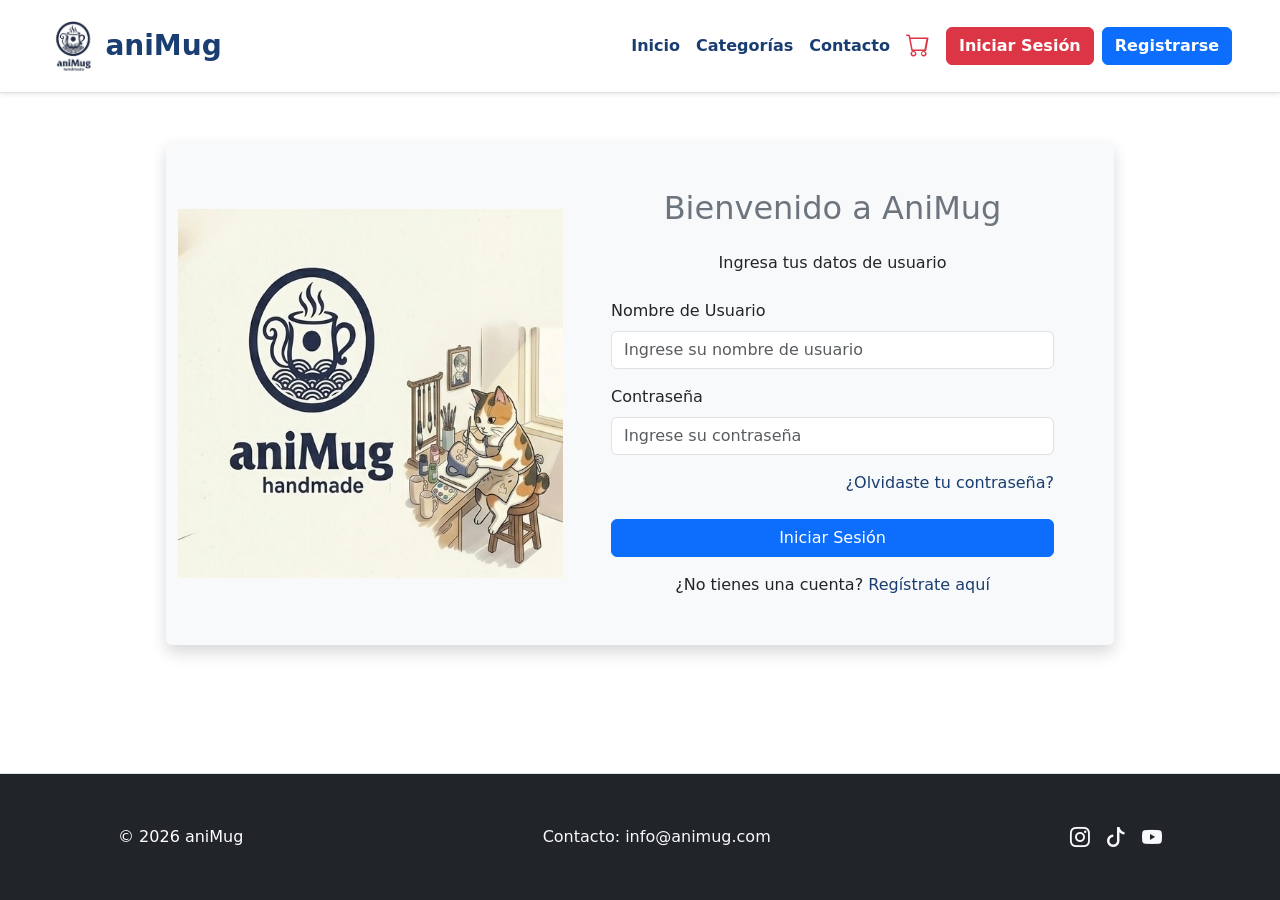
<file: perfil.html>
<!DOCTYPE html>
<html lang="en">

<head>
    <meta charset="UTF-8">
    <meta name="viewport" content="width=device-width, initial-scale=1.0">
    <title>Perfil de Usuario</title>
    <!--Bootstrap-->
    <link href="https://cdn.jsdelivr.net/npm/bootstrap@5.3.3/dist/css/bootstrap.min.css" rel="stylesheet"
        integrity="sha384-QWTKZyjpPEjISv5WaRU9OFeRpok6YctnYmDr5pNlyT2bRjXh0JMhjY6hW+ALEwIH" crossorigin="anonymous">
    <link rel="stylesheet" href="https://cdn.jsdelivr.net/npm/bootstrap-icons@1.11.3/font/bootstrap-icons.min.css">
    <link rel="stylesheet" href="assets/css/style.css">
</head>

<body>
    <!--Header-->
    <header class="navbar navbar-expand-lg navbar-light bg-white border-bottom shadow-sm py-3" id="inicio">
        <div class="container-fluid px-md-5">
            <a class="navbar-brand d-flex align-items-center gap-2 m-0" href="index.html">
                <img src="assets/img/logo.png" alt="Logo de aniMug" height="50" class="d-inline-block animacion_logo">
                <h1 class="h3 m-0 fw-bold text-primary">aniMug</h1>
            </a>
            <button class="navbar-toggler border-0" type="button" data-bs-toggle="collapse"
                data-bs-target="#menuNavegacion" aria-controls="menuNavegacion" aria-expanded="false"
                aria-label="Toggle navigation">
                <span class="navbar-toggler-icon"></span>
            </button>
            <div class="collapse navbar-collapse justify-content-end" id="menuNavegacion">
                <ul class="navbar-nav align-items-center gap-3 mt-3 mt-lg-0 ms-auto me-lg-3">
                    <li class="nav-item">
                        <a class="nav-link p-0 text-primary fw-semibold link-primary" href="index.html">Inicio</a>
                    </li>
                    <li class="nav-item">
                        <a class="nav-link p-0 text-primary fw-semibold link-primary"
                            href="index.html#categoria">Categorías</a>
                    </li>
                    <li class="nav-item">
                        <a class="nav-link p-0 text-primary fw-semibold link-primary"
                            href="index.html#contacto">Contacto</a>
                    </li>
                    <li class="nav-item">
                        <a class="nav-link p-0 text-danger position-relative" href="carrito.html"
                            title="Carrito de compras">
                            <i class="bi bi-cart fs-4"></i>
                            <span
                                class="position-absolute top-0 start-100 translate-middle badge rounded-pill bg-danger d-none">0</span>
                        </a>
                    </li>
                </ul>
                <div class="d-flex flex-column flex-lg-row gap-2 mt-2 mt-lg-0">
                    <a class="btn btn-danger fw-semibold" href="#">Iniciar Sesión</a>
                    <a class="btn btn-primary fw-semibold" href="registro.html">Registrarse</a>
                </div>
            </div>
        </div>
    </header>
    <!--Perfil de usuario-->
    <main>
        <section class="container-perfil">
            <div class="row justify-content-center mx-2">
                <div class="col-12 col-sm-10 col-md-8 col-lg-9 bg-light rounded shadow my-4 my-lg-5 overflow-hidden">
                    <div class="row g-0 align-items-stretch">

                        <div class="col-lg-5 d-none d-lg-flex p-0" style="position: relative;">
                            <img src="assets/img/login.jpg" alt="Perfil AniMug" class="w-100 h-100 loginImage">
                        </div>

                        <div class="col-12 col-lg-7 p-4 p-lg-5">
                            <h2 class="text-center mb-4 text-secondary">Perfil de Usuario</h2>

                            <div class="card shadow-sm border-0 mb-4 p-3 bg-white">
                                <div class="d-flex align-items-center justify-content-between">
                                    <div class="d-flex align-items-center gap-3">
                                        <img src="assets/img/userDefault.jpg" alt="Foto de perfil"
                                            class="rounded-circle perfilImage">

                                        <div>
                                            <h5 class="m-0 h6 fw-bold text-dark" id="perfilNombre"></h5>
                                            <small class="text-muted d-block" style="font-size: 0.85rem;"
                                                id="perfilEmail"></small>
                                        </div>
                                    </div>
                                </div>
                            </div>

                            <div class="card shadow-sm border-0 p-4 bg-white">
                                <div class="d-flex flex-column gap-3">

                                    <div class="d-flex justify-content-center justify-content-sm-start">
                                        <a href="#"
                                            class="btn btn-outline-primary btn-custom-profile d-flex align-items-center justify-content-center gap-2">
                                            <i class="bi bi-bag-check"></i> <span>Mis Compras</span>
                                        </a>
                                    </div>

                                    <div class="d-flex justify-content-center justify-content-sm-start">
                                        <a href="#"
                                            class="btn btn-outline-primary btn-custom-profile d-flex align-items-center justify-content-center gap-2">
                                            <i class="bi bi-chat-left-text"></i> <span>Mensajes</span>
                                        </a>
                                    </div>

                                    <div class="d-flex justify-content-center justify-content-sm-start">
                                        <a href="#"
                                            class="btn btn-outline-primary btn-custom-profile d-flex align-items-center justify-content-center gap-2">
                                            <i class="bi bi-ticket-perforated"></i> <span>Cupones</span>
                                        </a>
                                    </div>

                                    <div class="d-flex justify-content-center justify-content-sm-start">
                                        <button type="button"
                                            class="btn btn-outline-primary btn-custom-profile d-flex align-items-center justify-content-center gap-2"
                                            data-bs-toggle="modal" data-bs-target="#modalDireccion">
                                            <i class="bi bi-sliders"></i><span>Direcciones</span>
                                        </button>
                                    </div>

                                    <div class="d-flex justify-content-center justify-content-sm-start">
                                        <a href="#"
                                            class="btn btn-outline-primary btn-custom-profile d-flex align-items-center justify-content-center gap-2">
                                            <i class="bi bi-telephone"></i><span>Contacto</span>
                                        </a>
                                    </div>

                                </div>
                            </div>

                        </div>

                    </div>
                </div>
            </div>
        </section>
    </main>
    <!--modal dirección de despacho -->
    <div class="modal fade" id="modalDireccion" tabindex="-1" aria-labelledby="modalDireccionLabel" aria-hidden="true">
        <div class="modal-dialog modal-dialog-centered">
            <div class="modal-content">
                <div class="modal-header">
                    <h5 class="modal-title fw-bold text-secondary" id="modalDireccionLabel">Dirección de despacho</h5>
                    <button type="button" class="btn-close" data-bs-close="modal" aria-label="Close"></button>
                </div>
                <div class="modal-body">
                    <form id="direccionForm">
                        <!-- Input Dirección -->
                        <div class="mb-3">
                            <label for="inputDireccion" class="form-label fw-semibold">Dirección</label>
                            <input type="text" class="form-control" id="inputDireccion"
                                placeholder="Calle, número, departamento..." value="Av. Siempre Viva 742">
                        </div>

                        <!-- Input Comuna -->
                        <div class="mb-3">
                            <label for="inputComuna" class="form-label fw-semibold">Comuna</label>
                            <input type="text" class="form-control" id="inputComuna" placeholder="Ej: Santiago"
                                value="Providencia">
                        </div>

                        <!-- Input Región -->
                        <div class="mb-3">
                            <label for="inputRegion" class="form-label fw-semibold">Región</label>
                            <input type="text" class="form-control" id="inputRegion"
                                placeholder="Ej: Región Metropolitana" value="Región Metropolitana">
                        </div>

                        <!-- Botones de Acción -->
                        <div class="d-flex gap-2 mt-4 justify-content-center">
                            <button type="submit" class="btn btn-primary w-50">Guardar</button>
                        </div>
                    </form>
                </div>
            </div>
        </div>
    </div>
    <!--Footer-->
    <footer class="bg-dark text-light py-5 border-top" id="contacto">
        <div class="container px-4 px-md-5">

            <div class="d-flex flex-column flex-sm-row justify-content-sm-between align-items-center gap-3 m-0">

                <div class="p-0 text-center text-sm-start">
                    <p class="m-0 text-white">&copy; 2026 aniMug</p>
                </div>

                <div class="p-0 text-center">
                    <p class="m-0">
                        Contacto: <a href="mailto:info@animug.com"
                            class="text-light text-decoration-none hover-link">info@animug.com</a>
                    </p>
                </div>

                <div class="p-0 text-center text-sm-end">
                    <div class="d-flex justify-content-center justify-content-sm-end gap-3 fs-5">
                        <a href="https://www.instagram.com/animug/" target="_blank"
                            class="text-light text-decoration-none hover-link" title="Instagram"><i
                                class="bi bi-instagram"></i></a>
                        <a href="https://www.tiktok.com/animug/" target="_blank"
                            class="text-light text-decoration-none hover-link" title="TikTok"><i
                                class="bi bi-tiktok"></i></a>
                        <a href="https://www.youtube.com/animug/" target="_blank"
                            class="text-light text-decoration-none hover-link" title="YouTube"><i
                                class="bi bi-youtube"></i></a>
                    </div>
                </div>

            </div>
        </div>
    </footer>
    <!-- Bootstrap Bundle with Popper -->
    <script src="https://cdn.jsdelivr.net/npm/bootstrap@5.3.3/dist/js/bootstrap.bundle.min.js"
        integrity="sha384-YvpcrYf0tY3lHB60NNkmXc5s9fDVZLESaAA55NDzOxhy9GkcIdslK1eN7N6jIeHz"
        crossorigin="anonymous"></script>
    <!--Importar archivos JS-->
    <script src="assets/js/authHeader.js"></script>
    <script src="assets/js/perfil.js"></script>
</body>

</html>
</file>
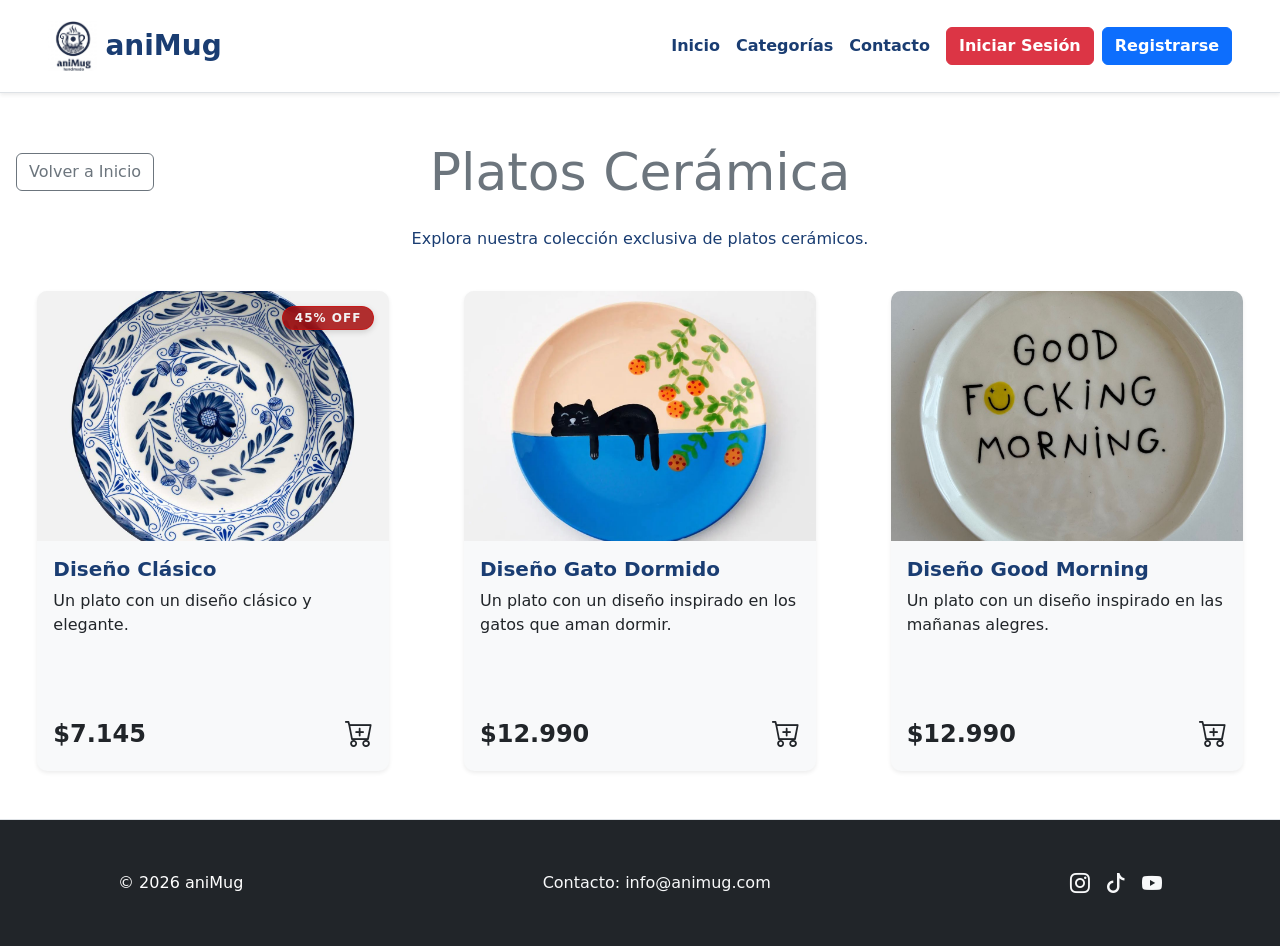
<file: platos.html>
<!DOCTYPE html>
<html lang="en">
<head>
    <meta charset="UTF-8">
    <meta name="viewport" content="width=device-width, initial-scale=1.0">
    <title>Categoría: Platos</title>
    <!--Bootstrap-->
    <link href="https://cdn.jsdelivr.net/npm/bootstrap@5.3.3/dist/css/bootstrap.min.css" rel="stylesheet" integrity="sha384-QWTKZyjpPEjISv5WaRU9OFeRpok6YctnYmDr5pNlyT2bRjXh0JMhjY6hW+ALEwIH" crossorigin="anonymous">
    <link rel="stylesheet" href="https://cdn.jsdelivr.net/npm/bootstrap-icons@1.11.3/font/bootstrap-icons.min.css">
    <link rel="stylesheet" href="css/style.css">
</head>
<body>
    <!--Header-->
    <header class="navbar navbar-expand-lg navbar-light bg-white border-bottom shadow-sm py-3" id="inicio">
        <div class="container-fluid px-md-5">
            <a class="navbar-brand d-flex align-items-center gap-2 m-0" href="index.html">
                <img src="img/logo.png" alt="Logo de aniMug" height="50" class="d-inline-block animacion_logo">
                <h1 class="h3 m-0 fw-bold text-primary">aniMug</h1>
            </a>
            <button class="navbar-toggler border-0" type="button" data-bs-toggle="collapse" data-bs-target="#menuNavegacion" aria-controls="menuNavegacion" aria-expanded="false" aria-label="Toggle navigation">
                <span class="navbar-toggler-icon"></span>
            </button>
            <div class="collapse navbar-collapse justify-content-end" id="menuNavegacion">
                <ul class="navbar-nav align-items-center gap-3 mt-3 mt-lg-0 ms-auto me-lg-3">
                    <li class="nav-item">
                        <a class="nav-link p-0 text-primary fw-semibold link-primary" href="index.html">Inicio</a>
                    </li>
                    <li class="nav-item">
                        <a class="nav-link p-0 text-primary fw-semibold link-primary" href="index.html#categoria">Categorías</a>
                    </li>
                    <li class="nav-item">
                        <a class="nav-link p-0 text-primary fw-semibold link-primary" href="index.html#contacto">Contacto</a>
                    </li>
                </ul>
                <div class="d-flex flex-column flex-lg-row gap-2 mt-2 mt-lg-0">
                    <a class="btn btn-danger fw-semibold" href="#">Iniciar Sesión</a>
                    <a class="btn btn-primary fw-semibold" href="registro.html">Registrarse</a>
                </div>
            </div>
        </div>
    </header>

    <main>
        <section class="categoria-productos my-5">
            <div class="row align-items-center mb-4 m-0">
                <!--Botón Volver-->
                <div class="col-4 d-flex justify-content-start align-items-center p-0">
                    <a href="index.html" class="btn btn-outline-secondary ms-3 d-none d-md-inline-block">Volver a Inicio</a>
                    
                    <a href="index.html" class="btn btn-outline-secondary ms-3 d-inline-block d-md-none" aria-label="Volver a Inicio">
                        <i class="bi bi-arrow-left"></i>
                    </a>
                </div>
                <!--Categoría-->
                <div class="col-4 d-flex justify-content-center align-items-center p-0">
                    <h3 class="about-us-title m-0 text-center">Platos Cerámica</h3>
                </div>
                <div class="col-4 p-0"></div>
            </div>
            <p class="text-center mt-2 px-3 text-primary ">Explora nuestra colección exclusiva de platos cerámicos.</p>
            <!--Productos-->
            <div class="row row-cols-1 row-cols-md-2 row-cols-lg-3 g-4 justify-content-center m-0">
                <div class="col d-flex justify-content-center">
                    <div class="card producto-card shadow-sm border-0 position-relative h-100 w-100" style="max-width: 22rem;">
                        <div class="position-relative overflow-hidden">
                            <img src="img/platos/plato.jpg" class="card-img-top" alt="Plato de Diseño Clásico">
                            <p class="badge-new">45% OFF</p>
                        </div>
                        <div class="card-body px-3 py-3 d-flex flex-column justify-content-between">
                            <div>
                                <h3 class="h5 card-title text-start fw-semibold mb-2 text-primary">Diseño Clásico</h3>
                                <p class="text-start">Un plato con un diseño clásico y elegante.</p>
                            </div>
                            <div class="d-flex justify-content-between align-items-center mt-3">
                                <span class="fs-4 fw-bold text-dark">$7.145</span>
                                <a href="#" class="text-decoration-none link-dark fs-3">
                                    <i class="bi bi-cart-plus"></i>
                                </a>
                            </div>
                        </div>
                    </div>
                </div>

                <div class="col d-flex justify-content-center">
                    <div class="card producto-card shadow-sm border-0 position-relative h-100 w-100" style="max-width: 22rem;">
                        <div class="position-relative overflow-hidden">
                            <img src="img/platos/plato2.jpg" class="card-img-top" alt="Plato de Diseño Gato Dormido">
                        </div>
                        <div class="card-body px-3 py-3 d-flex flex-column justify-content-between">
                            <div>
                                <h3 class="h5 card-title text-start fw-semibold mb-2 text-primary">Diseño Gato Dormido</h3>
                                <p class="text-start">Un plato con un diseño inspirado en los gatos que aman dormir.</p>
                            </div>
                            <div class="d-flex justify-content-between align-items-center mt-3">
                                <span class="fs-4 fw-bold text-dark">$12.990</span>
                                <a href="#" class="text-decoration-none link-dark fs-3">
                                    <i class="bi bi-cart-plus"></i>
                                </a>
                            </div>
                        </div>
                    </div>
                </div>

                <div class="col d-flex justify-content-center">
                    <div class="card producto-card shadow-sm border-0 position-relative h-100 w-100" style="max-width: 22rem;">
                        <div class="position-relative overflow-hidden">
                            <img src="img/platos/plato3.jpg" class="card-img-top" alt="Plato de Diseño Good Morning">
                        </div>
                        <div class="card-body px-3 py-3 d-flex flex-column justify-content-between">
                            <div>
                                <h3 class="h5 card-title text-start fw-semibold mb-2 text-primary">Diseño Good Morning</h3>
                                <p class="text-start">Un plato con un diseño inspirado en las mañanas alegres.</p>
                            </div>
                            <div class="d-flex justify-content-between align-items-center mt-3">
                                <span class="fs-4 fw-bold text-dark">$12.990</span>
                                <a href="#" class="text-decoration-none link-dark fs-3">
                                    <i class="bi bi-cart-plus"></i>
                                </a>
                            </div>
                        </div>
                    </div>
                </div>
            </div>
        </section>
    </main>
    <!--Footer-->
    <footer class="bg-dark text-light py-5 border-top" id="contacto">
        <div class="container px-4 px-md-5">
            
            <div class="d-flex flex-column flex-sm-row justify-content-sm-between align-items-center gap-3 m-0">
                
                <div class="p-0 text-center text-sm-start">
                    <p class="m-0 text-white">&copy; 2026 aniMug</p>
                </div>
                
                <div class="p-0 text-center">
                    <p class="m-0">
                        Contacto: <a href="mailto:info@animug.com" class="text-light text-decoration-none hover-link">info@animug.com</a>
                    </p>
                </div>
                
                <div class="p-0 text-center text-sm-end">
                    <div class="d-flex justify-content-center justify-content-sm-end gap-3 fs-5">
                        <a href="https://www.instagram.com/animug/" target="_blank" class="text-light text-decoration-none hover-link" title="Instagram"><i class="bi bi-instagram"></i></a>
                        <a href="https://www.tiktok.com/animug/" target="_blank" class="text-light text-decoration-none hover-link" title="TikTok"><i class="bi bi-tiktok"></i></a>
                        <a href="https://www.youtube.com/animug/" target="_blank" class="text-light text-decoration-none hover-link" title="YouTube"><i class="bi bi-youtube"></i></a>
                    </div>
                </div>

            </div>
        </div>
    </footer>
    <!-- Bootstrap Bundle with Popper -->
    <script src="https://cdn.jsdelivr.net/npm/bootstrap@5.3.3/dist/js/bootstrap.bundle.min.js" integrity="sha384-YvpcrYf0tY3lHB60NNkmXc5s9fDVZLESaAA55NDzOxhy9GkcIdslK1eN7N6jIeHz" crossorigin="anonymous"></script>
    <!-- Importar archivos JS-->
     <script src="js/carritoEffect.js"></script>
</body>
</html>
</file>
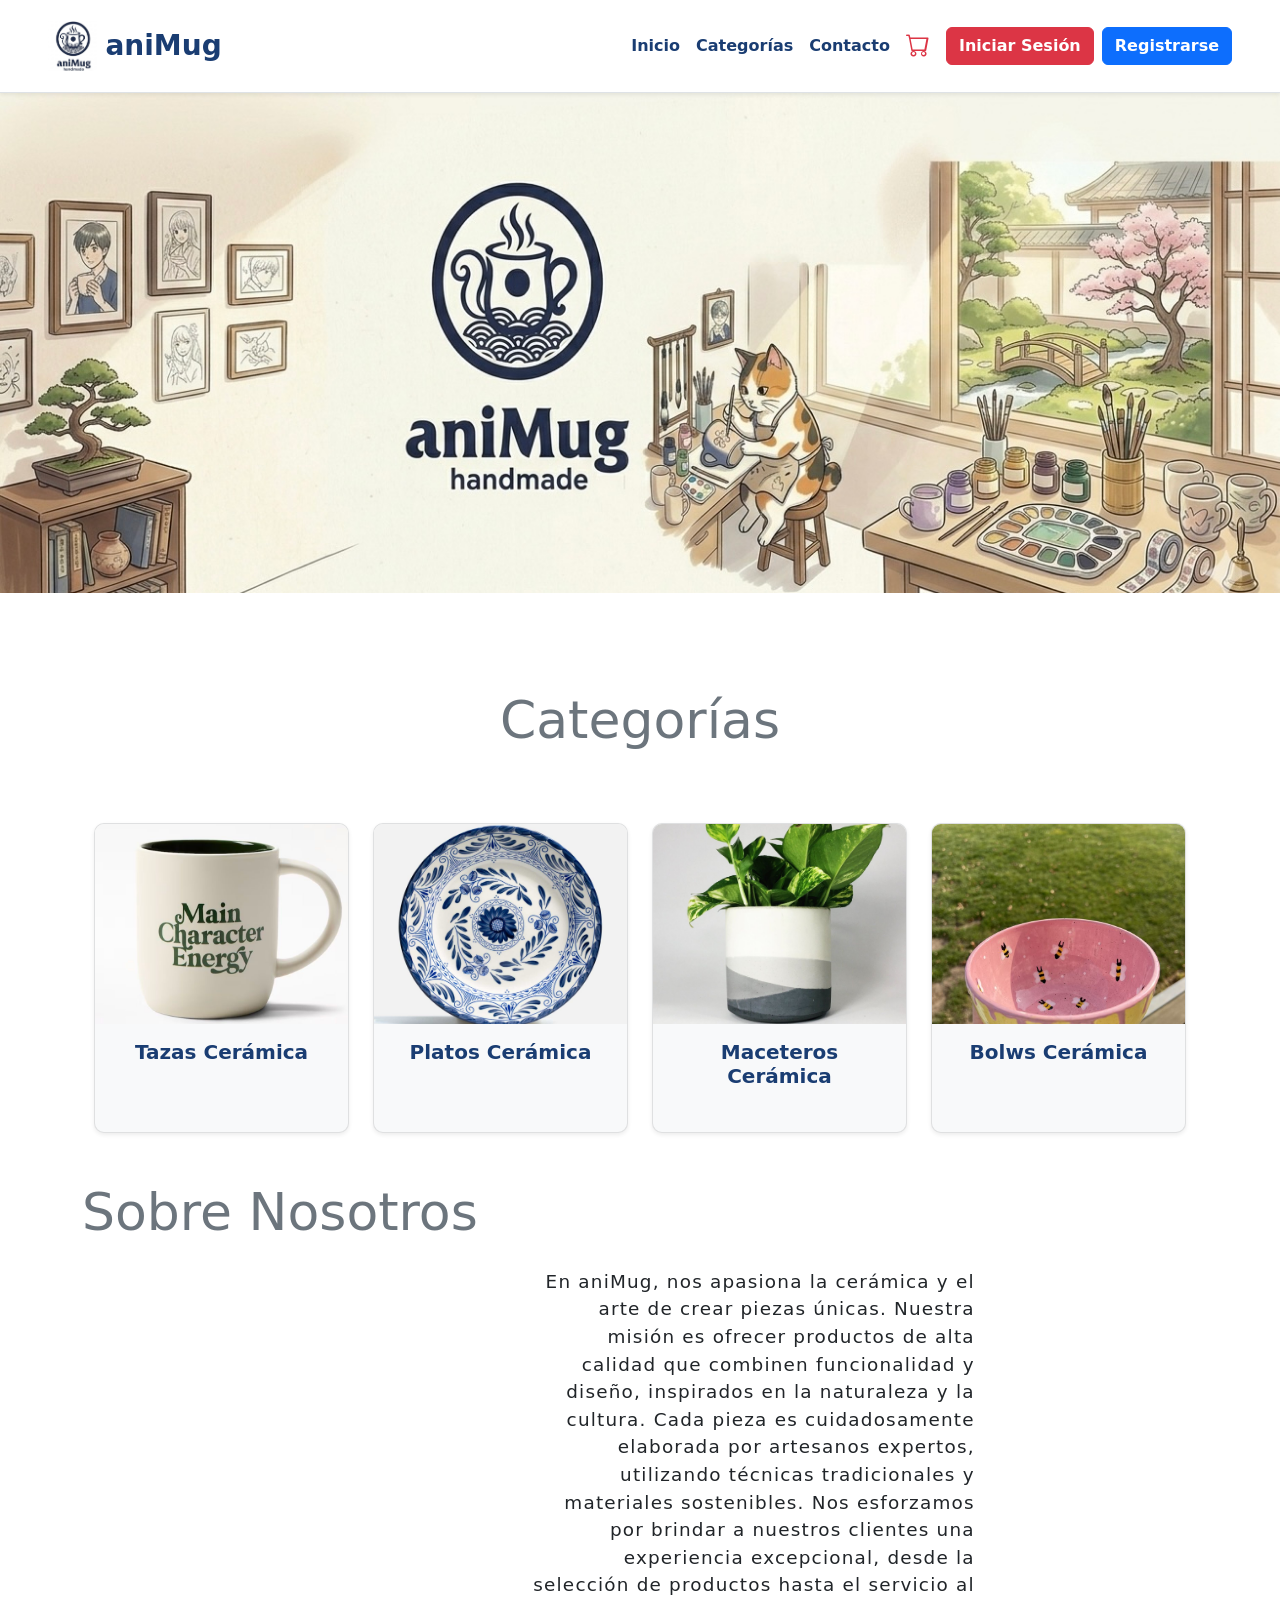
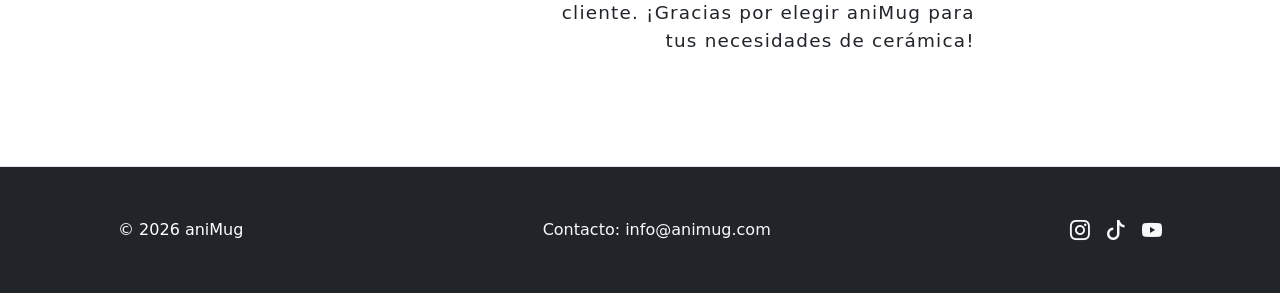
<file: productosPanel.html>
<!DOCTYPE html>
<html lang="en">

<head>
    <meta charset="UTF-8">
    <meta name="viewport" content="width=device-width, initial-scale=1.0">
    <title>Panel Administrador</title>
    <!--Bootstrap-->
    <link href="https://cdn.jsdelivr.net/npm/bootstrap@5.3.3/dist/css/bootstrap.min.css" rel="stylesheet"
        integrity="sha384-QWTKZyjpPEjISv5WaRU9OFeRpok6YctnYmDr5pNlyT2bRjXh0JMhjY6hW+ALEwIH" crossorigin="anonymous">
    <link rel="stylesheet" href="https://cdn.jsdelivr.net/npm/bootstrap-icons@1.11.3/font/bootstrap-icons.min.css">
    <link rel="stylesheet" href="assets/css/style.css">
</head>

<body>
    <!--Header-->
    <header class="navbar navbar-expand-lg navbar-light bg-white border-bottom shadow-sm py-3" id="inicio">
        <div class="container-fluid px-md-5">
            <a class="navbar-brand d-flex align-items-center gap-2 m-0" href="index.html">
                <img src="assets/img/logo.png" alt="Logo de aniMug" height="50" class="d-inline-block animacion_logo">
                <h1 class="h3 m-0 fw-bold text-primary">aniMug</h1>
            </a>
            <button class="navbar-toggler border-0" type="button" data-bs-toggle="collapse"
                data-bs-target="#menuNavegacion" aria-controls="menuNavegacion" aria-expanded="false"
                aria-label="Toggle navigation">
                <span class="navbar-toggler-icon"></span>
            </button>
            <div class="collapse navbar-collapse justify-content-end" id="menuNavegacion">
                <ul class="navbar-nav align-items-center gap-3 mt-3 mt-lg-0 ms-auto me-lg-3">
                    <li class="nav-item">
                        <a class="nav-link p-0 text-primary fw-semibold link-primary" href="index.html">Inicio</a>
                    </li>
                    <li class="nav-item">
                        <a class="nav-link p-0 text-primary fw-semibold link-primary"
                            href="index.html#categoria">Categorías</a>
                    </li>
                    <li class="nav-item">
                        <a class="nav-link p-0 text-primary fw-semibold link-primary"
                            href="index.html#contacto">Contacto</a>
                    </li>
                    <li class="nav-item">
                        <a class="nav-link p-0 text-danger position-relative" href="carrito.html"
                            title="Carrito de compras">
                            <i class="bi bi-cart fs-4"></i>
                            <span
                                class="position-absolute top-0 start-100 translate-middle badge rounded-pill bg-danger d-none">0</span>
                        </a>
                    </li>
                </ul>
                <div class="d-flex flex-column flex-lg-row gap-2 mt-2 mt-lg-0">
                    <a class="btn btn-danger fw-semibold" href="#">Iniciar Sesión</a>
                    <a class="btn btn-primary fw-semibold" href="registro.html">Registrarse</a>
                </div>
            </div>
        </div>
    </header>
    <!--Perfil de usuario-->
    <main class="container my-5">
        <div class="row g-4">

            <div class="col-12 col-lg-4">
                <div class="card shadow-sm border-0 p-4 bg-white rounded">
                    <h4 class="fw-bold text-secondary mb-3" id="formTitulo"><i
                            class="bi bi-plus-circle-fill me-2"></i>Agregar Producto</h4>
                    <hr>
                    <form id="formProducto">
                        <input type="hidden" id="productoId">

                        <div class="mb-3">
                            <label for="nombre" class="form-label fw-semibold text-muted">Nombre del Producto</label>
                            <input type="text" class="form-control" id="nombre" required
                                placeholder="EJ: Taza Megumi Fushiguro">
                        </div>

                        <div class="mb-3">
                            <label for="categoria" class="form-label fw-semibold text-muted">Categoría</label>
                            <select class="form-select" id="categoria" required>
                                <option value="" disabled selected>Selecciona una categoría</option>
                                <option value="tazas">Tazas</option>
                                <option value="platos">Platos</option>
                                <option value="maceteros">Maceteros</option>
                                <option value="bowls">Bowls</option>
                            </select>
                        </div>

                        <div class="row">
                            <div class="col-6 mb-3">
                                <label for="precio" class="form-label fw-semibold text-muted">Precio Base ($)</label>
                                <input type="number" class="form-control" id="precio" min="0" required
                                    placeholder="12990">
                            </div>
                            <div class="col-6 mb-3">
                                <label for="descuento" class="form-label fw-semibold text-muted">Descuento (%)</label>
                                <input type="number" class="form-control" id="descuento" min="0" max="100" required
                                    value="0">
                            </div>
                        </div>

                        <div class="mb-3">
                            <label for="stock" class="form-label fw-semibold text-muted">Stock Inicial</label>
                            <input type="number" class="form-control" id="stock" min="0" required placeholder="10">
                        </div>

                        <div class="mb-3">
                            <label for="imagen" class="form-label fw-semibold text-muted">Ruta de la Imagen</label>
                            <input type="text" class="form-control" id="imagen" required
                                placeholder="../assets/img/tazas/nueva.jpg">
                        </div>

                        <div class="mb-3">
                            <label for="descripcion" class="form-label fw-semibold text-muted">Descripción</label>
                            <textarea class="form-control" id="descripcion" rows="3" required
                                placeholder="Breve descripción del producto..."></textarea>
                        </div>

                        <div class="d-grid gap-2">
                            <button type="submit" class="btn btn-primary fw-semibold" id="btnGuardar">Guardar
                                Producto</button>
                            <button type="button" class="btn btn-secondary fw-semibold d-none" id="btnCancelar">Cancelar
                                Edición</button>
                        </div>
                    </form>
                </div>
            </div>

            <div class="col-12 col-lg-8">
                <div class="card shadow-sm border-0 p-4 bg-white rounded">
                    <h4 class="fw-bold text-secondary mb-3"><i class="bi bi-collection-fill me-2"></i>Inventario de
                        Productos</h4>
                    <hr>
                    <div class="table-responsive">
                        <table class="table table-hover align-middle">
                            <thead class="table-light text-muted">
                                <tr>
                                    <th>Imagen</th>
                                    <th>Producto</th>
                                    <th>Categoría</th>
                                    <th>Precio Base</th>
                                    <th>Desc.</th>
                                    <th>Stock</th>
                                    <th class="text-center">Acciones</th>
                                </tr>
                            </thead>
                            <tbody id="tablaProductosBody">
                            </tbody>
                        </table>
                    </div>
                </div>
            </div>

        </div>
    </main>
    <!--Footer-->
    <footer class="bg-dark text-light py-5 border-top" id="contacto">
        <div class="container px-4 px-md-5">

            <div class="d-flex flex-column flex-sm-row justify-content-sm-between align-items-center gap-3 m-0">

                <div class="p-0 text-center text-sm-start">
                    <p class="m-0 text-white">&copy; 2026 aniMug</p>
                </div>

                <div class="p-0 text-center">
                    <p class="m-0">
                        Contacto: <a href="mailto:info@animug.com"
                            class="text-light text-decoration-none hover-link">info@animug.com</a>
                    </p>
                </div>

                <div class="p-0 text-center text-sm-end">
                    <div class="d-flex justify-content-center justify-content-sm-end gap-3 fs-5">
                        <a href="https://www.instagram.com/animug/" target="_blank"
                            class="text-light text-decoration-none hover-link" title="Instagram"><i
                                class="bi bi-instagram"></i></a>
                        <a href="https://www.tiktok.com/animug/" target="_blank"
                            class="text-light text-decoration-none hover-link" title="TikTok"><i
                                class="bi bi-tiktok"></i></a>
                        <a href="https://www.youtube.com/animug/" target="_blank"
                            class="text-light text-decoration-none hover-link" title="YouTube"><i
                                class="bi bi-youtube"></i></a>
                    </div>
                </div>

            </div>
        </div>
    </footer>
    <!-- Bootstrap Bundle with Popper -->
    <script src="https://cdn.jsdelivr.net/npm/bootstrap@5.3.3/dist/js/bootstrap.bundle.min.js"
        integrity="sha384-YvpcrYf0tY3lHB60NNkmXc5s9fDVZLESaAA55NDzOxhy9GkcIdslK1eN7N6jIeHz"
        crossorigin="anonymous"></script>
    <!--Importar archivos JS-->
    <script src="assets/js/authHeader.js"></script>
    <script src="assets/js/perfil.js"></script>
    <script src="assets/js/productos.js"></script>
    <script src="assets/js/adminProductos.js"></script>
</body>

</html>
</file>
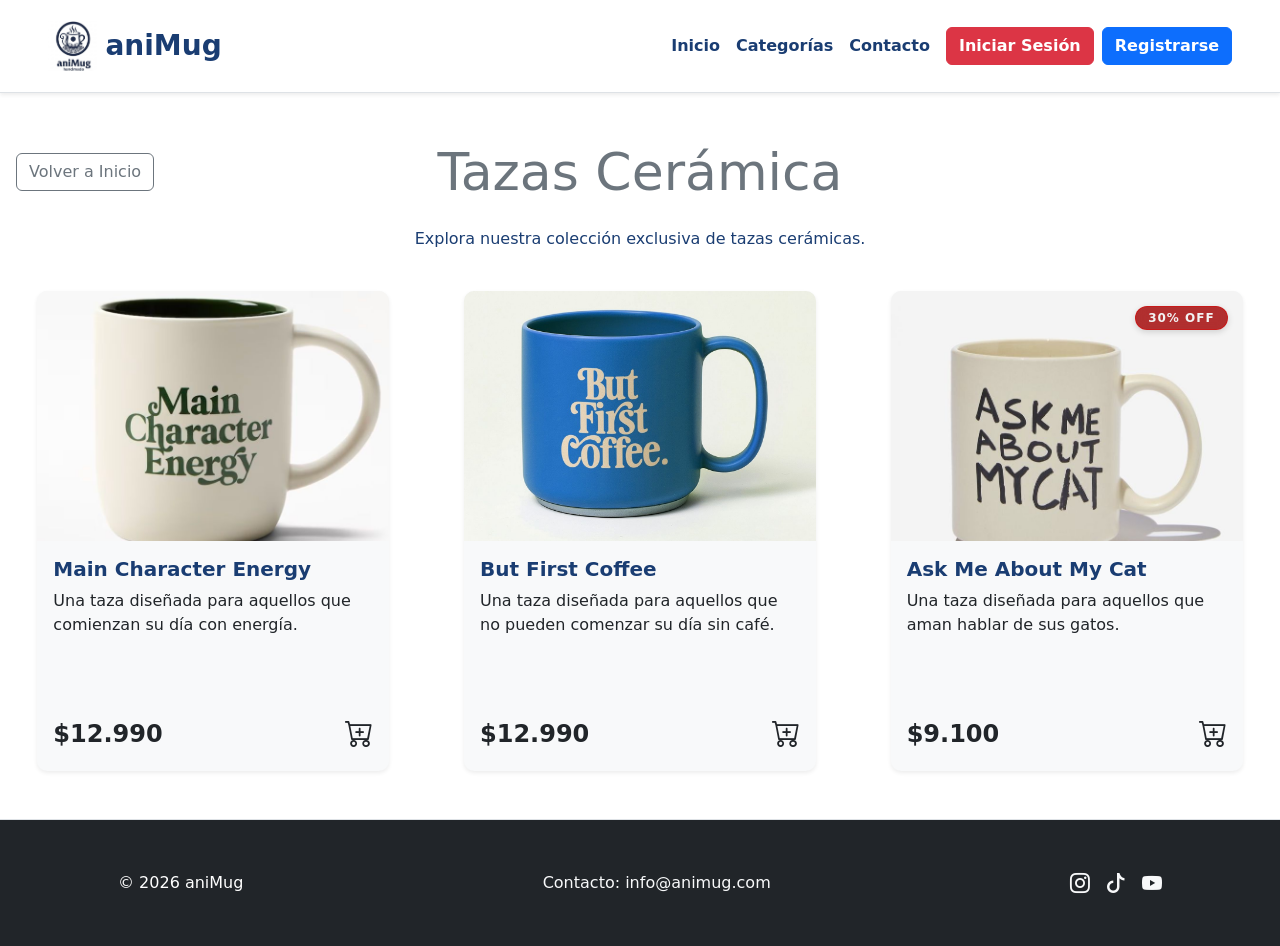
<file: tazas.html>
<!DOCTYPE html>
<html lang="en">
<head>
    <meta charset="UTF-8">
    <meta name="viewport" content="width=device-width, initial-scale=1.0">
    <title>Categoría: Tazas</title>
    <!--Bootstrap-->
    <link href="https://cdn.jsdelivr.net/npm/bootstrap@5.3.3/dist/css/bootstrap.min.css" rel="stylesheet" integrity="sha384-QWTKZyjpPEjISv5WaRU9OFeRpok6YctnYmDr5pNlyT2bRjXh0JMhjY6hW+ALEwIH" crossorigin="anonymous">
    <link rel="stylesheet" href="https://cdn.jsdelivr.net/npm/bootstrap-icons@1.11.3/font/bootstrap-icons.min.css">
    <link rel="stylesheet" href="css/style.css">
</head>
<body>
    <!--Header-->
    <header class="navbar navbar-expand-lg navbar-light bg-white border-bottom shadow-sm py-3" id="inicio">
        <div class="container-fluid px-md-5">
            <a class="navbar-brand d-flex align-items-center gap-2 m-0" href="index.html">
                <img src="img/logo.png" alt="Logo de aniMug" height="50" class="d-inline-block animacion_logo">
                <h1 class="h3 m-0 fw-bold text-primary">aniMug</h1>
            </a>
            <button class="navbar-toggler border-0" type="button" data-bs-toggle="collapse" data-bs-target="#menuNavegacion" aria-controls="menuNavegacion" aria-expanded="false" aria-label="Toggle navigation">
                <span class="navbar-toggler-icon"></span>
            </button>
            <div class="collapse navbar-collapse justify-content-end" id="menuNavegacion">
                <ul class="navbar-nav align-items-center gap-3 mt-3 mt-lg-0 ms-auto me-lg-3">
                    <li class="nav-item">
                        <a class="nav-link p-0 text-primary fw-semibold link-primary" href="index.html">Inicio</a>
                    </li>
                    <li class="nav-item">
                        <a class="nav-link p-0 text-primary fw-semibold link-primary" href="index.html#categoria">Categorías</a>
                    </li>
                    <li class="nav-item">
                        <a class="nav-link p-0 text-primary fw-semibold link-primary" href="index.html#contacto">Contacto</a>
                    </li>
                </ul>
                <div class="d-flex flex-column flex-lg-row gap-2 mt-2 mt-lg-0">
                    <a class="btn btn-danger fw-semibold" href="#">Iniciar Sesión</a>
                    <a class="btn btn-primary fw-semibold" href="registro.html">Registrarse</a>
                </div>
            </div>
        </div>
    </header>

    <main>
        <section class="categoria-productos my-5">
            <div class="row align-items-center mb-4 m-0">
                <!--Botón Volver-->
                <div class="col-4 d-flex justify-content-start align-items-center p-0">
                    <a href="index.html" class="btn btn-outline-secondary ms-3 d-none d-md-inline-block">Volver a Inicio</a>
                    
                    <a href="index.html" class="btn btn-outline-secondary ms-3 d-inline-block d-md-none" aria-label="Volver a Inicio">
                        <i class="bi bi-arrow-left"></i>
                    </a>
                </div>
                <!--Categoria-->
                <div class="col-4 d-flex justify-content-center align-items-center p-0">
                    <h3 class="about-us-title m-0 text-center">Tazas Cerámica</h3>
                </div>
                <div class="col-4 p-0"></div>
            </div>
            <p class="text-center text-primary mt-2 px-3">Explora nuestra colección exclusiva de tazas cerámicas.</p>
            <!-- Productos-->
            <div class="row row-cols-1 row-cols-md-2 row-cols-lg-3 g-4 justify-content-center m-0">
                <div class="col d-flex justify-content-center">
                    <div class="card producto-card shadow-sm border-0 position-relative h-100 w-100" style="max-width: 22rem;">
                        <div class="position-relative overflow-hidden">
                            <img src="img/tazas/taza.jpg" class="card-img-top" alt="Taza de Main Character Energy">
                        </div>
                        <div class="card-body px-3 py-3 d-flex flex-column justify-content-between">
                            <div>
                                <h3 class="h5 card-title text-start fw-semibold mb-2 text-primary">Main Character Energy</h3>
                                <p class="text-start">Una taza diseñada para aquellos que comienzan su día con energía.</p>
                            </div>
                            <div class="d-flex justify-content-between align-items-center mt-3">
                                <span class="fs-4 fw-bold text-dark">$12.990</span>
                                <a href="#" class="text-decoration-none link-dark fs-3">
                                    <i class="bi bi-cart-plus"></i>
                                </a>
                            </div>
                        </div>
                    </div>
                </div>

                <div class="col d-flex justify-content-center">
                    <div class="card producto-card shadow-sm border-0 position-relative h-100 w-100" style="max-width: 22rem;">
                        <div class="position-relative overflow-hidden">
                            <img src="img/tazas/taza2.jpg" class="card-img-top" alt="Taza de But First Coffee">
                        </div>
                        <div class="card-body px-3 py-3 d-flex flex-column justify-content-between">
                            <div>
                                <h3 class="h5 card-title text-start fw-semibold mb-2 text-primary">But First Coffee</h3>
                                <p class="text-start">Una taza diseñada para aquellos que no pueden comenzar su día sin café.</p>
                            </div>
                            <div class="d-flex justify-content-between align-items-center mt-3">
                                <span class="fs-4 fw-bold text-dark">$12.990</span>
                                <a href="#" class="text-decoration-none link-dark fs-3">
                                    <i class="bi bi-cart-plus"></i>
                                </a>
                            </div>
                        </div>
                    </div>
                </div>

                <div class="col d-flex justify-content-center">
                    <div class="card producto-card shadow-sm border-0 position-relative h-100 w-100" style="max-width: 22rem;">
                        <div class="position-relative overflow-hidden">
                            <img src="img/tazas/taza3.jpg" class="card-img-top" alt="Taza de Ask Me About My Cat">
                            <p class="badge-new">30% OFF</p>
                        </div>
                        <div class="card-body px-3 py-3 d-flex flex-column justify-content-between">
                            <div>
                                <h3 class="h5 card-title text-start fw-semibold mb-2 text-primary">Ask Me About My Cat</h3>
                                <p class="text-start">Una taza diseñada para aquellos que aman hablar de sus gatos.</p>
                            </div>
                            <div class="d-flex justify-content-between align-items-center mt-3">
                                <span class="fs-4 fw-bold text-dark">$9.100</span>
                                <a href="#" class="text-decoration-none link-dark fs-3">
                                    <i class="bi bi-cart-plus"></i>
                                </a>
                            </div>
                        </div>
                    </div>
                </div>
            </div>
        </section>
    </main>
    <!--Footer-->
    <footer class="bg-dark text-light py-5 border-top" id="contacto">
        <div class="container px-4 px-md-5">
            
            <div class="d-flex flex-column flex-sm-row justify-content-sm-between align-items-center gap-3 m-0">
                
                <div class="p-0 text-center text-sm-start">
                    <p class="m-0 text-white">&copy; 2026 aniMug</p>
                </div>
                
                <div class="p-0 text-center">
                    <p class="m-0">
                        Contacto: <a href="mailto:info@animug.com" class="text-light text-decoration-none hover-link">info@animug.com</a>
                    </p>
                </div>
                
                <div class="p-0 text-center text-sm-end">
                    <div class="d-flex justify-content-center justify-content-sm-end gap-3 fs-5">
                        <a href="https://www.instagram.com/animug/" target="_blank" class="text-light text-decoration-none hover-link" title="Instagram"><i class="bi bi-instagram"></i></a>
                        <a href="https://www.tiktok.com/animug/" target="_blank" class="text-light text-decoration-none hover-link" title="TikTok"><i class="bi bi-tiktok"></i></a>
                        <a href="https://www.youtube.com/animug/" target="_blank" class="text-light text-decoration-none hover-link" title="YouTube"><i class="bi bi-youtube"></i></a>
                    </div>
                </div>

            </div>
        </div>
    </footer>
    <!-- Bootstrap Bundle with Popper -->
    <script src="https://cdn.jsdelivr.net/npm/bootstrap@5.3.3/dist/js/bootstrap.bundle.min.js" integrity="sha384-YvpcrYf0tY3lHB60NNkmXc5s9fDVZLESaAA55NDzOxhy9GkcIdslK1eN7N6jIeHz" crossorigin="anonymous"></script>
    <!-- Importar archivos JS-->
     <script src="js/carritoEffect.js"></script>
</body>
</html>
</file>
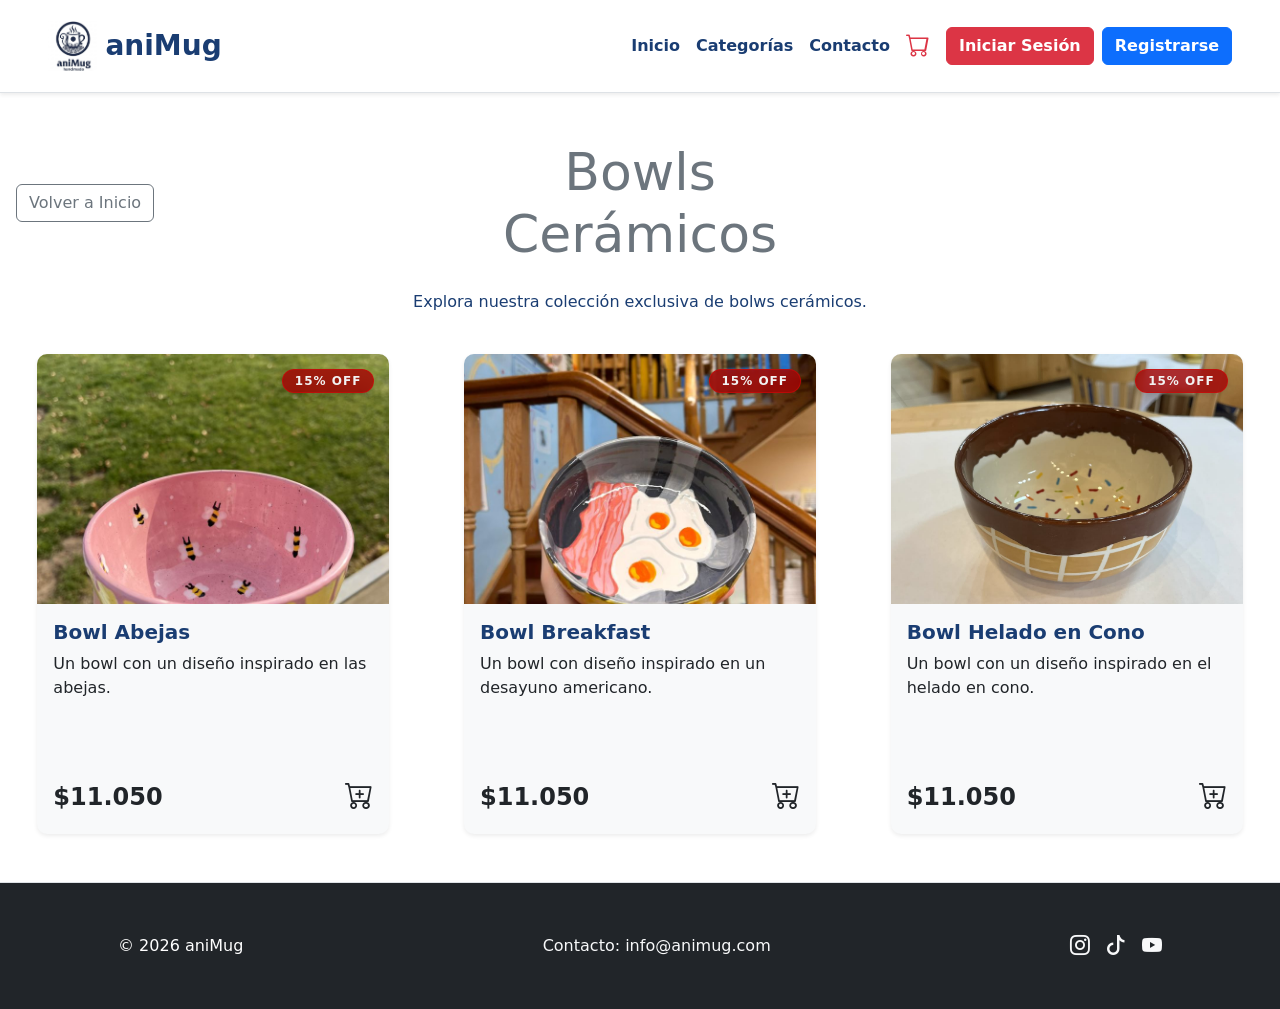
<file: pages/bowls.html>
<!DOCTYPE html>
<html lang="en">

<head>
    <meta charset="UTF-8">
    <meta name="viewport" content="width=device-width, initial-scale=1.0">
    <title>Categoría: Bowls</title>
    <!--Bootstrap-->
    <link href="https://cdn.jsdelivr.net/npm/bootstrap@5.3.3/dist/css/bootstrap.min.css" rel="stylesheet"
        integrity="sha384-QWTKZyjpPEjISv5WaRU9OFeRpok6YctnYmDr5pNlyT2bRjXh0JMhjY6hW+ALEwIH" crossorigin="anonymous">
    <link rel="stylesheet" href="https://cdn.jsdelivr.net/npm/bootstrap-icons@1.11.3/font/bootstrap-icons.min.css">
    <link rel="stylesheet" href="../assets/css/style.css">
</head>

<body>
    <!--Header-->
    <header class="navbar navbar-expand-lg navbar-light bg-white border-bottom shadow-sm py-3" id="inicio">
        <div class="container-fluid px-md-5">
            <a class="navbar-brand d-flex align-items-center gap-2 m-0" href="../index.html">
                <img src="../assets/img/logo.png" alt="Logo de aniMug" height="50"
                    class="d-inline-block animacion_logo">
                <h1 class="h3 m-0 fw-bold text-primary">aniMug</h1>
            </a>
            <button class="navbar-toggler border-0" type="button" data-bs-toggle="collapse"
                data-bs-target="#menuNavegacion" aria-controls="menuNavegacion" aria-expanded="false"
                aria-label="Toggle navigation">
                <span class="navbar-toggler-icon"></span>
            </button>
            <div class="collapse navbar-collapse justify-content-end" id="menuNavegacion">
                <ul class="navbar-nav align-items-center gap-3 mt-3 mt-lg-0 ms-auto me-lg-3">
                    <li class="nav-item">
                        <a class="nav-link p-0 text-primary fw-semibold link-primary" href="../index.html">Inicio</a>
                    </li>
                    <li class="nav-item">
                        <a class="nav-link p-0 text-primary fw-semibold link-primary"
                            href="../index.html#categoria">Categorías</a>
                    </li>
                    <li class="nav-item">
                        <a class="nav-link p-0 text-primary fw-semibold link-primary"
                            href="../index.html#contacto">Contacto</a>
                    </li>
                    <li class="nav-item">
                        <a class="nav-link p-0 text-danger position-relative" href="/carrito.html"
                            title="Carrito de compras">
                            <i class="bi bi-cart fs-4"></i>
                            <!--indicador cantidad del carrito-->
                            <span
                                class="position-absolute top-0 start-100 translate-middle badge rounded-pill bg-danger d-none">0</span>
                        </a>
                    </li>
                </ul>
                <div class="d-flex flex-column flex-lg-row gap-2 mt-2 mt-lg-0">
                    <a class="btn btn-danger fw-semibold" href="#">Iniciar Sesión</a>
                    <a class="btn btn-primary fw-semibold" href="../registro.html">Registrarse</a>
                </div>
            </div>
        </div>
    </header>

    <main>
        <section class="categoria-productos my-5">
            <div class="row align-items-center mb-4 m-0">
                <!--Botón Volver-->
                <div class="col-4 d-flex justify-content-start align-items-center p-0">
                    <a href="../index.html" class="btn btn-outline-secondary ms-3 d-none d-md-inline-block">Volver a
                        Inicio</a>

                    <a href="../index.html" class="btn btn-outline-secondary ms-3 d-inline-block d-md-none"
                        aria-label="Volver a Inicio">
                        <i class="bi bi-arrow-left"></i>
                    </a>
                </div>
                <!--Categoría-->
                <div class="col-4 d-flex justify-content-center align-items-center p-0">
                    <h3 class="about-us-title m-0 text-center">Bowls Cerámicos</h3>
                </div>
                <div class="col-4 p-0"></div>
            </div>
            <p class="text-center mt-2 px-3 text-primary ">Explora nuestra colección exclusiva de bolws cerámicos.</p>
            <!-- Productos-->
            <div id="contenedor-productos" data-categoria="bowls"
                class="row row-cols-1 row-cols-md-2 row-cols-lg-3 g-4 justify-content-center m-0">
            </div>
        </section>
    </main>
    <!--Footer-->
    <footer class="bg-dark text-light py-5 border-top" id="contacto">
        <div class="container px-4 px-md-5">

            <div class="d-flex flex-column flex-sm-row justify-content-sm-between align-items-center gap-3 m-0">

                <div class="p-0 text-center text-sm-start">
                    <p class="m-0 text-white">&copy; 2026 aniMug</p>
                </div>

                <div class="p-0 text-center">
                    <p class="m-0">
                        Contacto: <a href="mailto:info@animug.com"
                            class="text-light text-decoration-none hover-link">info@animug.com</a>
                    </p>
                </div>

                <div class="p-0 text-center text-sm-end">
                    <div class="d-flex justify-content-center justify-content-sm-end gap-3 fs-5">
                        <a href="https://www.instagram.com/animug/" target="_blank"
                            class="text-light text-decoration-none hover-link" title="Instagram"><i
                                class="bi bi-instagram"></i></a>
                        <a href="https://www.tiktok.com/animug/" target="_blank"
                            class="text-light text-decoration-none hover-link" title="TikTok"><i
                                class="bi bi-tiktok"></i></a>
                        <a href="https://www.youtube.com/animug/" target="_blank"
                            class="text-light text-decoration-none hover-link" title="YouTube"><i
                                class="bi bi-youtube"></i></a>
                    </div>
                </div>

            </div>
        </div>
    </footer>
    <!-- Bootstrap Bundle with Popper -->
    <script src="https://cdn.jsdelivr.net/npm/bootstrap@5.3.3/dist/js/bootstrap.bundle.min.js"
        integrity="sha384-YvpcrYf0tY3lHB60NNkmXc5s9fDVZLESaAA55NDzOxhy9GkcIdslK1eN7N6jIeHz"
        crossorigin="anonymous"></script>
    <!-- Importar archivos JS-->
    <script src="../assets/js/authHeader.js"></script>
    <script src="../assets/js/productos.js"></script>
    <script src="../assets/js/renderProductos.js" type="module"></script>
    <script src="../assets/js/carrito.js" type="module"></script>
</body>

</html>
</file>
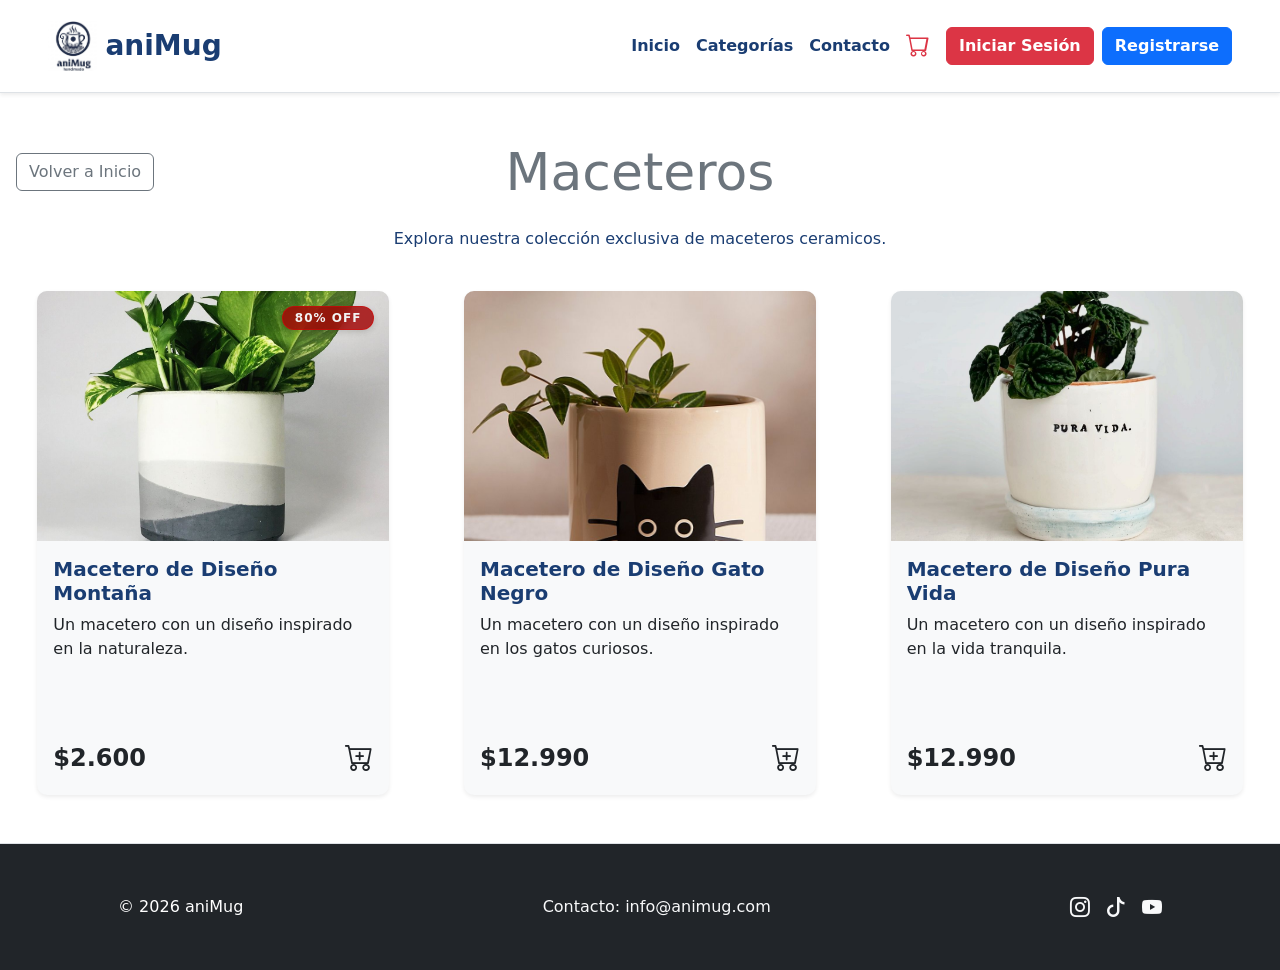
<file: pages/maceteros.html>
<!DOCTYPE html>
<html lang="en">

<head>
    <meta charset="UTF-8">
    <meta name="viewport" content="width=device-width, initial-scale=1.0">
    <title>Categoría: Maceteros</title>
    <!--Bootstrap-->
    <link href="https://cdn.jsdelivr.net/npm/bootstrap@5.3.3/dist/css/bootstrap.min.css" rel="stylesheet"
        integrity="sha384-QWTKZyjpPEjISv5WaRU9OFeRpok6YctnYmDr5pNlyT2bRjXh0JMhjY6hW+ALEwIH" crossorigin="anonymous">
    <link rel="stylesheet" href="https://cdn.jsdelivr.net/npm/bootstrap-icons@1.11.3/font/bootstrap-icons.min.css">
    <link rel="stylesheet" href="../assets/css/style.css">
</head>

<body>
    <!--Header-->
    <header class="navbar navbar-expand-lg navbar-light bg-white border-bottom shadow-sm py-3" id="inicio">
        <div class="container-fluid px-md-5">
            <a class="navbar-brand d-flex align-items-center gap-2 m-0" href="../index.html">
                <img src="../assets/img/logo.png" alt="Logo de aniMug" height="50"
                    class="d-inline-block animacion_logo">
                <h1 class="h3 m-0 fw-bold text-primary">aniMug</h1>
            </a>
            <button class="navbar-toggler border-0" type="button" data-bs-toggle="collapse"
                data-bs-target="#menuNavegacion" aria-controls="menuNavegacion" aria-expanded="false"
                aria-label="Toggle navigation">
                <span class="navbar-toggler-icon"></span>
            </button>
            <div class="collapse navbar-collapse justify-content-end" id="menuNavegacion">
                <ul class="navbar-nav align-items-center gap-3 mt-3 mt-lg-0 ms-auto me-lg-3">
                    <li class="nav-item">
                        <a class="nav-link p-0 text-primary fw-semibold link-primary" href="../index.html">Inicio</a>
                    </li>
                    <li class="nav-item">
                        <a class="nav-link p-0 text-primary fw-semibold link-primary"
                            href="../index.html#categoria">Categorías</a>
                    </li>
                    <li class="nav-item">
                        <a class="nav-link p-0 text-primary fw-semibold link-primary"
                            href="../index.html#contacto">Contacto</a>
                    </li>
                    <li class="nav-item">
                        <a class="nav-link p-0 text-danger position-relative" href="/carrito.html"
                            title="Carrito de compras">
                            <i class="bi bi-cart fs-4"></i>
                            <!--indicador cantidad del carrito-->
                            <span
                                class="position-absolute top-0 start-100 translate-middle badge rounded-pill bg-danger d-none">0</span>
                        </a>
                    </li>
                </ul>
                <div class="d-flex flex-column flex-lg-row gap-2 mt-2 mt-lg-0">
                    <a class="btn btn-danger fw-semibold" href="#">Iniciar Sesión</a>
                    <a class="btn btn-primary fw-semibold" href="../registro.html">Registrarse</a>
                </div>
            </div>
        </div>
    </header>

    <main>
        <section class="categoria-productos my-5">
            <div class="row align-items-center mb-4 m-0">
                <!--Botón Volver-->
                <div class="col-4 d-flex justify-content-start align-items-center p-0">
                    <a href="../index.html" class="btn btn-outline-secondary ms-3 d-none d-md-inline-block">Volver a
                        Inicio</a>

                    <a href="../index.html" class="btn btn-outline-secondary ms-3 d-inline-block d-md-none"
                        aria-label="Volver a Inicio">
                        <i class="bi bi-arrow-left"></i>
                    </a>
                </div>
                <!--Categoría-->
                <div class="col-4 d-flex justify-content-center align-items-center p-0">
                    <h3 class="about-us-title m-0 text-center">Maceteros</h3>
                </div>
                <div class="col-4 p-0"></div>
            </div>
            <p class="text-center mt-2 px-3 text-primary">Explora nuestra colección exclusiva de maceteros ceramicos.
            </p>
            <!-- Productos-->
            <div id="contenedor-productos" data-categoria="maceteros"
                class="row row-cols-1 row-cols-md-2 row-cols-lg-3 g-4 justify-content-center m-0">
            </div>
        </section>
    </main>
    <!--Footer-->
    <footer class="bg-dark text-light py-5 border-top" id="contacto">
        <div class="container px-4 px-md-5">

            <div class="d-flex flex-column flex-sm-row justify-content-sm-between align-items-center gap-3 m-0">

                <div class="p-0 text-center text-sm-start">
                    <p class="m-0 text-white">&copy; 2026 aniMug</p>
                </div>

                <div class="p-0 text-center">
                    <p class="m-0">
                        Contacto: <a href="mailto:info@animug.com"
                            class="text-light text-decoration-none hover-link">info@animug.com</a>
                    </p>
                </div>

                <div class="p-0 text-center text-sm-end">
                    <div class="d-flex justify-content-center justify-content-sm-end gap-3 fs-5">
                        <a href="https://www.instagram.com/animug/" target="_blank"
                            class="text-light text-decoration-none hover-link" title="Instagram"><i
                                class="bi bi-instagram"></i></a>
                        <a href="https://www.tiktok.com/animug/" target="_blank"
                            class="text-light text-decoration-none hover-link" title="TikTok"><i
                                class="bi bi-tiktok"></i></a>
                        <a href="https://www.youtube.com/animug/" target="_blank"
                            class="text-light text-decoration-none hover-link" title="YouTube"><i
                                class="bi bi-youtube"></i></a>
                    </div>
                </div>

            </div>
        </div>
    </footer>
    <!-- Bootstrap Bundle with Popper -->
    <script src="https://cdn.jsdelivr.net/npm/bootstrap@5.3.3/dist/js/bootstrap.bundle.min.js"
        integrity="sha384-YvpcrYf0tY3lHB60NNkmXc5s9fDVZLESaAA55NDzOxhy9GkcIdslK1eN7N6jIeHz"
        crossorigin="anonymous"></script>
    <!-- Importar archivos JS-->
    <script src="../assets/js/authHeader.js"></script>
    <script src="../assets/js/productos.js"></script>
    <script src="../assets/js/renderProductos.js" type="module"></script>
    <script src="../assets/js/carrito.js" type="module"></script>
</body>

</html>
</file>
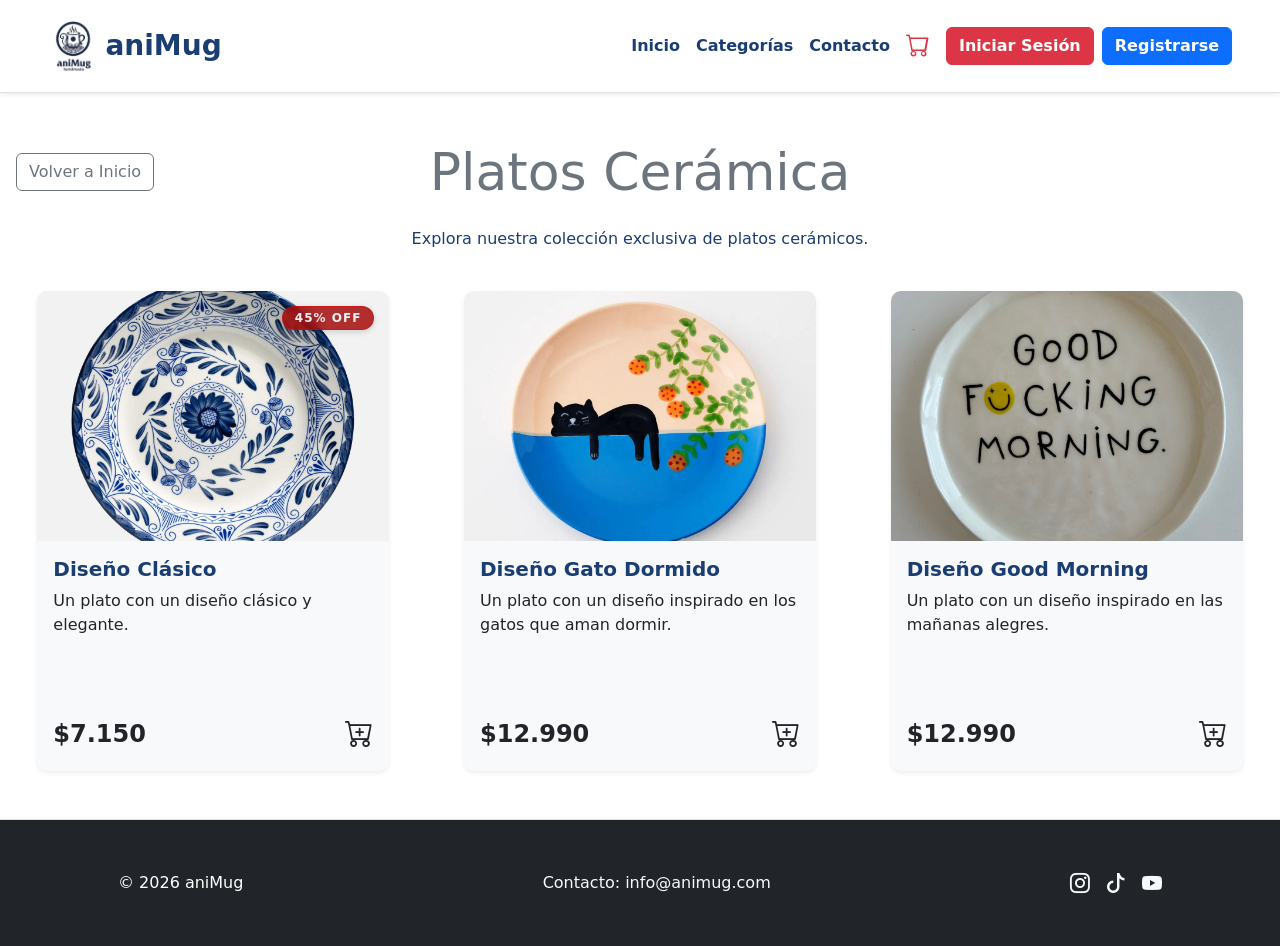
<file: pages/platos.html>
<!DOCTYPE html>
<html lang="en">

<head>
    <meta charset="UTF-8">
    <meta name="viewport" content="width=device-width, initial-scale=1.0">
    <title>Categoría: Platos</title>
    <!--Bootstrap-->
    <link href="https://cdn.jsdelivr.net/npm/bootstrap@5.3.3/dist/css/bootstrap.min.css" rel="stylesheet"
        integrity="sha384-QWTKZyjpPEjISv5WaRU9OFeRpok6YctnYmDr5pNlyT2bRjXh0JMhjY6hW+ALEwIH" crossorigin="anonymous">
    <link rel="stylesheet" href="https://cdn.jsdelivr.net/npm/bootstrap-icons@1.11.3/font/bootstrap-icons.min.css">
    <link rel="stylesheet" href="../assets/css/style.css">
</head>

<body>
    <!--Header-->
    <header class="navbar navbar-expand-lg navbar-light bg-white border-bottom shadow-sm py-3" id="inicio">
        <div class="container-fluid px-md-5">
            <a class="navbar-brand d-flex align-items-center gap-2 m-0" href="../index.html">
                <img src="../assets/img/logo.png" alt="Logo de aniMug" height="50"
                    class="d-inline-block animacion_logo">
                <h1 class="h3 m-0 fw-bold text-primary">aniMug</h1>
            </a>
            <button class="navbar-toggler border-0" type="button" data-bs-toggle="collapse"
                data-bs-target="#menuNavegacion" aria-controls="menuNavegacion" aria-expanded="false"
                aria-label="Toggle navigation">
                <span class="navbar-toggler-icon"></span>
            </button>
            <div class="collapse navbar-collapse justify-content-end" id="menuNavegacion">
                <ul class="navbar-nav align-items-center gap-3 mt-3 mt-lg-0 ms-auto me-lg-3">
                    <li class="nav-item">
                        <a class="nav-link p-0 text-primary fw-semibold link-primary" href="../index.html">Inicio</a>
                    </li>
                    <li class="nav-item">
                        <a class="nav-link p-0 text-primary fw-semibold link-primary"
                            href="../index.html#categoria">Categorías</a>
                    </li>
                    <li class="nav-item">
                        <a class="nav-link p-0 text-primary fw-semibold link-primary"
                            href="../index.html#contacto">Contacto</a>
                    </li>
                    <li class="nav-item">
                        <a class="nav-link p-0 text-danger position-relative" href="/carrito.html"
                            title="Carrito de compras">
                            <i class="bi bi-cart fs-4"></i>
                            <!--indicador cantidad del carrito-->
                            <span
                                class="position-absolute top-0 start-100 translate-middle badge rounded-pill bg-danger d-none">0</span>
                        </a>
                    </li>
                </ul>
                <div class="d-flex flex-column flex-lg-row gap-2 mt-2 mt-lg-0">
                    <a class="btn btn-danger fw-semibold" href="#">Iniciar Sesión</a>
                    <a class="btn btn-primary fw-semibold" href="../registro.html">Registrarse</a>
                </div>
            </div>
        </div>
    </header>

    <main>
        <section class="categoria-productos my-5">
            <div class="row align-items-center mb-4 m-0">
                <!--Botón Volver-->
                <div class="col-4 d-flex justify-content-start align-items-center p-0">
                    <a href="../index.html" class="btn btn-outline-secondary ms-3 d-none d-md-inline-block">Volver a
                        Inicio</a>

                    <a href="../index.html" class="btn btn-outline-secondary ms-3 d-inline-block d-md-none"
                        aria-label="Volver a Inicio">
                        <i class="bi bi-arrow-left"></i>
                    </a>
                </div>
                <!--Categoría-->
                <div class="col-4 d-flex justify-content-center align-items-center p-0">
                    <h3 class="about-us-title m-0 text-center">Platos Cerámica</h3>
                </div>
                <div class="col-4 p-0"></div>
            </div>
            <p class="text-center mt-2 px-3 text-primary ">Explora nuestra colección exclusiva de platos cerámicos.</p>
            <!-- Productos-->
            <div id="contenedor-productos" data-categoria="platos"
                class="row row-cols-1 row-cols-md-2 row-cols-lg-3 g-4 justify-content-center m-0">
            </div>
        </section>
    </main>
    <!--Footer-->
    <footer class="bg-dark text-light py-5 border-top" id="contacto">
        <div class="container px-4 px-md-5">

            <div class="d-flex flex-column flex-sm-row justify-content-sm-between align-items-center gap-3 m-0">

                <div class="p-0 text-center text-sm-start">
                    <p class="m-0 text-white">&copy; 2026 aniMug</p>
                </div>

                <div class="p-0 text-center">
                    <p class="m-0">
                        Contacto: <a href="mailto:info@animug.com"
                            class="text-light text-decoration-none hover-link">info@animug.com</a>
                    </p>
                </div>

                <div class="p-0 text-center text-sm-end">
                    <div class="d-flex justify-content-center justify-content-sm-end gap-3 fs-5">
                        <a href="https://www.instagram.com/animug/" target="_blank"
                            class="text-light text-decoration-none hover-link" title="Instagram"><i
                                class="bi bi-instagram"></i></a>
                        <a href="https://www.tiktok.com/animug/" target="_blank"
                            class="text-light text-decoration-none hover-link" title="TikTok"><i
                                class="bi bi-tiktok"></i></a>
                        <a href="https://www.youtube.com/animug/" target="_blank"
                            class="text-light text-decoration-none hover-link" title="YouTube"><i
                                class="bi bi-youtube"></i></a>
                    </div>
                </div>

            </div>
        </div>
    </footer>
    <!-- Bootstrap Bundle with Popper -->
    <script src="https://cdn.jsdelivr.net/npm/bootstrap@5.3.3/dist/js/bootstrap.bundle.min.js"
        integrity="sha384-YvpcrYf0tY3lHB60NNkmXc5s9fDVZLESaAA55NDzOxhy9GkcIdslK1eN7N6jIeHz"
        crossorigin="anonymous"></script>
    <!-- Importar archivos JS-->
    <script src="../assets/js/authHeader.js"></script>
    <script src="../assets/js/productos.js"></script>
    <script src="../assets/js/renderProductos.js" type="module"></script>
    <script src="../assets/js/carrito.js" type="module"></script>
</body>

</html>
</file>
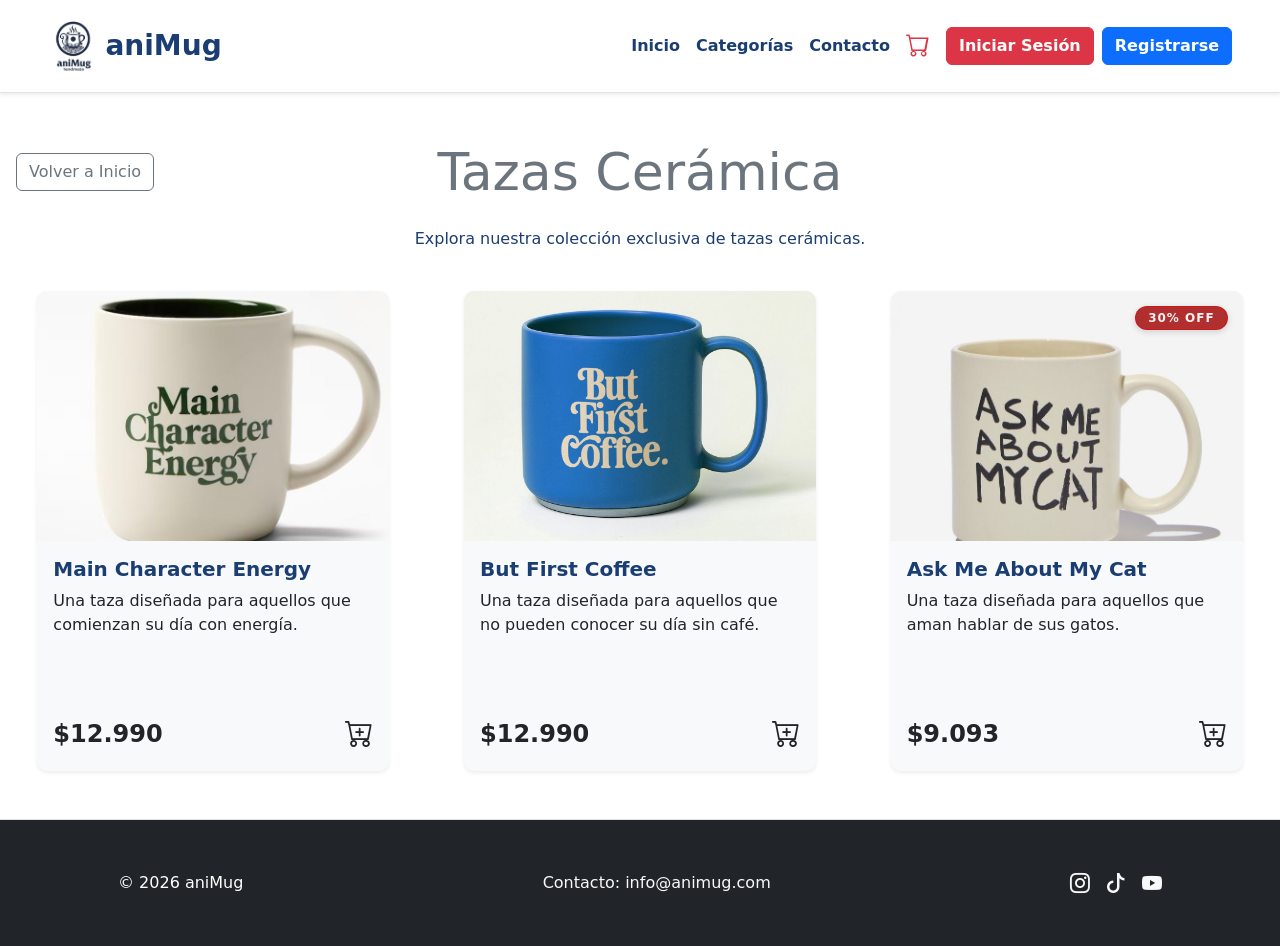
<file: pages/tazas.html>
<!DOCTYPE html>
<html lang="en">

<head>
    <meta charset="UTF-8">
    <meta name="viewport" content="width=device-width, initial-scale=1.0">
    <title>Categoría: Tazas</title>
    <!--Bootstrap-->
    <link href="https://cdn.jsdelivr.net/npm/bootstrap@5.3.3/dist/css/bootstrap.min.css" rel="stylesheet"
        integrity="sha384-QWTKZyjpPEjISv5WaRU9OFeRpok6YctnYmDr5pNlyT2bRjXh0JMhjY6hW+ALEwIH" crossorigin="anonymous">
    <link rel="stylesheet" href="https://cdn.jsdelivr.net/npm/bootstrap-icons@1.11.3/font/bootstrap-icons.min.css">
    <link rel="stylesheet" href="../assets/css/style.css">
</head>

<body>
    <!--Header-->
    <header class="navbar navbar-expand-lg navbar-light bg-white border-bottom shadow-sm py-3" id="inicio">
        <div class="container-fluid px-md-5">
            <a class="navbar-brand d-flex align-items-center gap-2 m-0" href="../index.html">
                <img src="../assets/img/logo.png" alt="Logo de aniMug" height="50"
                    class="d-inline-block animacion_logo">
                <h1 class="h3 m-0 fw-bold text-primary">aniMug</h1>
            </a>
            <button class="navbar-toggler border-0" type="button" data-bs-toggle="collapse"
                data-bs-target="#menuNavegacion" aria-controls="menuNavegacion" aria-expanded="false"
                aria-label="Toggle navigation">
                <span class="navbar-toggler-icon"></span>
            </button>
            <div class="collapse navbar-collapse justify-content-end" id="menuNavegacion">
                <ul class="navbar-nav align-items-center gap-3 mt-3 mt-lg-0 ms-auto me-lg-3">
                    <li class="nav-item">
                        <a class="nav-link p-0 text-primary fw-semibold link-primary" href="../index.html">Inicio</a>
                    </li>
                    <li class="nav-item">
                        <a class="nav-link p-0 text-primary fw-semibold link-primary"
                            href="../index.html#categoria">Categorías</a>
                    </li>
                    <li class="nav-item">
                        <a class="nav-link p-0 text-primary fw-semibold link-primary"
                            href="../index.html#contacto">Contacto</a>
                    </li>
                    <li class="nav-item">
                        <a class="nav-link p-0 text-danger position-relative" href="/carrito.html"
                            title="Carrito de compras">
                            <i class="bi bi-cart fs-4"></i>
                            <!--indicador cantidad del carrito-->
                            <span
                                class="position-absolute top-0 start-100 translate-middle badge rounded-pill bg-danger d-none">0</span>
                        </a>
                    </li>
                </ul>
                <div class="d-flex flex-column flex-lg-row gap-2 mt-2 mt-lg-0">
                    <a class="btn btn-danger fw-semibold" href="#">Iniciar Sesión</a>
                    <a class="btn btn-primary fw-semibold" href="../registro.html">Registrarse</a>
                </div>
            </div>
        </div>
    </header>

    <main>
        <section class="categoria-productos my-5">
            <div class="row align-items-center mb-4 m-0">
                <!--Botón Volver-->
                <div class="col-4 d-flex justify-content-start align-items-center p-0">
                    <a href="../index.html" class="btn btn-outline-secondary ms-3 d-none d-md-inline-block">Volver a
                        Inicio</a>

                    <a href="../index.html" class="btn btn-outline-secondary ms-3 d-inline-block d-md-none"
                        aria-label="Volver a Inicio">
                        <i class="bi bi-arrow-left"></i>
                    </a>
                </div>
                <!--Categoria-->
                <div class="col-4 d-flex justify-content-center align-items-center p-0">
                    <h3 class="about-us-title m-0 text-center">Tazas Cerámica</h3>
                </div>
                <div class="col-4 p-0"></div>
            </div>
            <p class="text-center text-primary mt-2 px-3">Explora nuestra colección exclusiva de tazas cerámicas.</p>
            <!-- Productos-->
            <div id="contenedor-productos" data-categoria="tazas"
                class="row row-cols-1 row-cols-md-2 row-cols-lg-3 g-4 justify-content-center m-0">
            </div>
        </section>
    </main>
    <!--Footer-->
    <footer class="bg-dark text-light py-5 border-top" id="contacto">
        <div class="container px-4 px-md-5">

            <div class="d-flex flex-column flex-sm-row justify-content-sm-between align-items-center gap-3 m-0">

                <div class="p-0 text-center text-sm-start">
                    <p class="m-0 text-white">&copy; 2026 aniMug</p>
                </div>

                <div class="p-0 text-center">
                    <p class="m-0">
                        Contacto: <a href="mailto:info@animug.com"
                            class="text-light text-decoration-none hover-link">info@animug.com</a>
                    </p>
                </div>

                <div class="p-0 text-center text-sm-end">
                    <div class="d-flex justify-content-center justify-content-sm-end gap-3 fs-5">
                        <a href="https://www.instagram.com/animug/" target="_blank"
                            class="text-light text-decoration-none hover-link" title="Instagram"><i
                                class="bi bi-instagram"></i></a>
                        <a href="https://www.tiktok.com/animug/" target="_blank"
                            class="text-light text-decoration-none hover-link" title="TikTok"><i
                                class="bi bi-tiktok"></i></a>
                        <a href="https://www.youtube.com/animug/" target="_blank"
                            class="text-light text-decoration-none hover-link" title="YouTube"><i
                                class="bi bi-youtube"></i></a>
                    </div>
                </div>

            </div>
        </div>
    </footer>
    <!-- Bootstrap Bundle with Popper -->
    <script src="https://cdn.jsdelivr.net/npm/bootstrap@5.3.3/dist/js/bootstrap.bundle.min.js"
        integrity="sha384-YvpcrYf0tY3lHB60NNkmXc5s9fDVZLESaAA55NDzOxhy9GkcIdslK1eN7N6jIeHz"
        crossorigin="anonymous"></script>
    <!-- Importar archivos JS-->
    <script src="../assets/js/authHeader.js"></script>
    <script src="../assets/js/productos.js"></script>
    <script src="../assets/js/renderProductos.js" type="module"></script>
</body>

</html>
</file>
<file: assets/css/style.css>
:root {
    --color-primario: #1a3d72;
    --color-secundario: #6c757d;
    --color-bg: #f8f9fa;
}

.container-categoria {
    align-items: center;
    flex-wrap: wrap;
    margin: 100px auto;
    max-width: 960px;
    padding: 0 15px;
}

.categoria-card {
    transition: transform 0.3s ease, box-shadow 0.3s ease;
    border: 1px solid rgba(0, 0, 0, 0.1);
    border-radius: 10px;
    overflow: hidden;
    background-color: var(--color-bg);
    margin-bottom: 20px;
    animation: aparecerDesdeArriba 0.6s ease-out;
    animation-fill-mode: backwards;
}

.categoria-card:nth-child(1) {
    animation-delay: 0.1s; 
}

.categoria-card:nth-child(2) {
    animation-delay: 0.3s; 
}

.categoria-card:nth-child(3) {
    animation-delay: 0.5s;
}

.categoria-card:nth-child(4) {
    animation-delay: 0.7s;
}

.categoria-card:hover {
    transform: translateY(-5px);
    box-shadow: 0 10px 20px rgba(0, 0, 0, 0.15) !important;
}

.categoria-card img {
    height: 200px;
    object-fit: cover;
    width: 100%;
}

.hover-link {
    transition: color 0.2s ease;
}

.hover-link:hover {
    color: #0d6efd !important; 
}

.about-us-title {
    font-size: 52px; 
    color: var(--color-secundario); 
}

.about-us-text {
    font-size: 1.15rem;      
    letter-spacing: 1.2px; 
    text-align: right;     
    width: 100%;
    margin-left: 0;
    transition: color 0.5s ease; 
    cursor: default;
}

.about-us-text:hover {
    animation: animacionAboutUs 4s linear infinite;
}
.text-primary {
    color: var(--color-primario) !important;
}

.text-secondary {
    color: var(--color-secundario) !important;
}

.productos-grid {
    align-items: center;
    flex-wrap: wrap;
    margin: 30px auto;
    max-width: 960px;
    padding: 0 15px;
}

.producto-card {
    transition: transform 0.3s ease, box-shadow 0.3s ease;
    border-radius: 10px;
    overflow: hidden;
    background-color: var(--color-bg);
    margin-bottom: 20px;
    transition: transform 0.3s ease, box-shadow 0.3s ease;
    animation: aparecerDesdeArriba 0.6s ease-out;
    animation-fill-mode: backwards;
}

.producto-card:hover p.badge-new {
    animation: zumbidoBadge 0.7s linear 1;
    transform-origin: center;
}

.producto-card:nth-child(1) {
    animation-delay: 0.1s; 
}

.producto-card:nth-child(2) {
    animation-delay: 0.3s; 
}

.producto-card:nth-child(3) {
    animation-delay: 0.5s;
}

.producto-card img {
    height: 250px;
    object-fit: cover;
    width: 100%;
    transition: transform 0.5s ease;
}

.producto-card .card-body p.text-start {
    display: -webkit-box;
    -webkit-line-clamp: 3;          
    -webkit-box-orient: vertical;  
    overflow: hidden;
    height: 4.5rem;                
}

.producto-card:hover img {
    transform: scale(1.05); 
}

.bi-cart-plus {
    display: inline-block;
    transition: color 0.3s ease; 
    cursor: pointer;
}

.bi-cart-plus.activo {
    color: #dc3545 !important; 
    animation: saltito 0.4s ease-out; 
}

.with_categoria {
    width: 18rem;
}

.badge-new {
    position: absolute;
    top: 15px;
    right: 15px;
    background-color: rgba(163, 5, 5, 0.827); 
    backdrop-filter: blur(6px);              
    -webkit-backdrop-filter: blur(6px);
    color: #f2f2f2;
    border: 1px solid rgba(217, 9, 9, 0.55); 
    padding: 5px 12px;
    font-size: 0.75rem;
    font-weight: 700;
    text-transform: uppercase;
    border-radius: 50px;
    letter-spacing: 1px;
    margin: 0;
    line-height: 1;
    pointer-events: none; 
    box-shadow: 0 2px 6px rgba(0, 0, 0, 0.15);
}

.badge-new:hover {
    animation: zumbidoBadge 0.5s linear infinite;
    transform-origin: center;
}

.animacion_logo:hover {
    animation: agrandarLogo 0.3s ease-in-out forwards;
}
html, body {
    height: 100%;
    margin: 0;
}

body {
    display: flex;
    flex-direction: column;
    min-height: 100vh;
}

main {
    flex: 1 0 auto; 
}

.loginImage {
    position: relative;
    top: 0; 
    left: 0; 
    object-fit: cover;
}

.perfilImage {
   width: 30px;
    height: 30px; 
    object-fit: cover;
}
.btn-custom-profile {
    width: 100%;
}

@media (min-width: 768px) {
    .about-us-text {
        margin-left: 40%;
        width: 40%;
    }
}

@keyframes agrandarLogo {
    from {
        transform: scale(1);
    }
    to {
        transform: scale(1.15);
    }
}

@keyframes animacionAboutUs {
    0% {
        color: #0d6efd;
    }
    33% {
        color: #6f42c1; 
    }
    66% {
        color: #fd7e14; 
    }
    100% {
        color: #0d6efd; 
    }
}

@keyframes aparecerDesdeArriba {
    0% {
        opacity: 0;
        transform: translateY(-40px); 
    }
    100% {
        opacity: 1;
        transform: translateY(0); 
    }
}

@keyframes zumbidoBadge {
    0% {
        transform: rotate(0deg);
    }
    20% {
        transform: rotate(20deg);  
    }
    40% {
        transform: rotate(-20deg); 
    }
    60% {
        transform: rotate(15deg);  
    }
    80% {
        transform: rotate(-15deg); 
    }
    100% {
        transform: rotate(0deg);  
    }
}

@keyframes saltito {
    0% {
        transform: translateY(0);
    }
    50% {
        transform: translateY(-8px); 
    }
    100% {
        transform: translateY(0); 
    }
}
</file>
<file: css/style.css>
:root {
    --color-primario: #1a3d72;
    --color-secundario: #6c757d;
    --color-bg: #f8f9fa;
}

.container-categoria {
    align-items: center;
    flex-wrap: wrap;
    margin: 100px auto;
    max-width: 960px;
    padding: 0 15px;
}

.categoria-card {
    transition: transform 0.3s ease, box-shadow 0.3s ease;
    border: 1px solid rgba(0, 0, 0, 0.1);
    border-radius: 10px;
    overflow: hidden;
    background-color: var(--color-bg);
    margin-bottom: 20px;
    animation: aparecerDesdeArriba 0.6s ease-out;
    animation-fill-mode: backwards;
}

.categoria-card:nth-child(1) {
    animation-delay: 0.1s; 
}

.categoria-card:nth-child(2) {
    animation-delay: 0.3s; 
}

.categoria-card:nth-child(3) {
    animation-delay: 0.5s;
}

.categoria-card:nth-child(4) {
    animation-delay: 0.7s;
}

.categoria-card:hover {
    transform: translateY(-5px);
    box-shadow: 0 10px 20px rgba(0, 0, 0, 0.15) !important;
}

.categoria-card img {
    height: 200px;
    object-fit: cover;
    width: 100%;
}

.hover-link {
    transition: color 0.2s ease;
}

.hover-link:hover {
    color: #0d6efd !important; 
}

.about-us-title {
    font-size: 52px; 
    color: var(--color-secundario); 
}

.about-us-text {
    font-size: 1.15rem;      
    letter-spacing: 1.2px; 
    text-align: right;     
    width: 100%;
    margin-left: 0;
    transition: color 0.5s ease; 
    cursor: default;
}

.about-us-text:hover {
    animation: animacionAboutUs 4s linear infinite;
}
.text-primary {
    color: var(--color-primario) !important;
}

.text-secondary {
    color: var(--color-secundario) !important;
}

@media (min-width: 768px) {
    .about-us-text {
        margin-left: 40%;
        width: 40%;
    }
}

.productos-grid {
    align-items: center;
    flex-wrap: wrap;
    margin: 30px auto;
    max-width: 960px;
    padding: 0 15px;
}

.producto-card {
    transition: transform 0.3s ease, box-shadow 0.3s ease;
    border-radius: 10px;
    overflow: hidden;
    background-color: var(--color-bg);
    margin-bottom: 20px;
    transition: transform 0.3s ease, box-shadow 0.3s ease;
    animation: aparecerDesdeArriba 0.6s ease-out;
    animation-fill-mode: backwards;
}

.producto-card:hover p.badge-new {
    animation: zumbidoBadge 0.7s linear 1;
    transform-origin: center;
}

.producto-card:nth-child(1) {
    animation-delay: 0.1s; 
}

.producto-card:nth-child(2) {
    animation-delay: 0.3s; 
}

.producto-card:nth-child(3) {
    animation-delay: 0.5s;
}

.producto-card img {
    height: 250px;
    object-fit: cover;
    width: 100%;
    transition: transform 0.5s ease;
}

.producto-card .card-body p.text-start {
    display: -webkit-box;
    -webkit-line-clamp: 3;          
    -webkit-box-orient: vertical;  
    overflow: hidden;
    height: 4.5rem;                
}

.producto-card:hover img {
    transform: scale(1.05); 
}

.bi-cart-plus {
    display: inline-block;
    transition: color 0.3s ease; 
    cursor: pointer;
}

.bi-cart-plus.activo {
    color: #dc3545 !important; 
    animation: saltito 0.4s ease-out; 
}

.with_categoria {
    width: 18rem;
}

.badge-new {
    position: absolute;
    top: 15px;
    right: 15px;
    background-color: rgba(163, 5, 5, 0.827); 
    backdrop-filter: blur(6px);              
    -webkit-backdrop-filter: blur(6px);
    color: #f2f2f2;
    border: 1px solid rgba(217, 9, 9, 0.55); 
    padding: 5px 12px;
    font-size: 0.75rem;
    font-weight: 700;
    text-transform: uppercase;
    border-radius: 50px;
    letter-spacing: 1px;
    margin: 0;
    line-height: 1;
    pointer-events: none; 
    box-shadow: 0 2px 6px rgba(0, 0, 0, 0.15);
}

.badge-new:hover {
    animation: zumbidoBadge 0.5s linear infinite;
    transform-origin: center;
}

.animacion_logo:hover {
    animation: agrandarLogo 0.3s ease-in-out forwards;
}
html, body {
    height: 100%;
    margin: 0;
}

body {
    display: flex;
    flex-direction: column;
    min-height: 100vh;
}

main {
    flex: 1 0 auto; 
}

@keyframes agrandarLogo {
    from {
        transform: scale(1);
    }
    to {
        transform: scale(1.15);
    }
}

@keyframes animacionAboutUs {
    0% {
        color: #0d6efd;
    }
    33% {
        color: #6f42c1; 
    }
    66% {
        color: #fd7e14; 
    }
    100% {
        color: #0d6efd; 
    }
}

@keyframes aparecerDesdeArriba {
    0% {
        opacity: 0;
        transform: translateY(-40px); 
    }
    100% {
        opacity: 1;
        transform: translateY(0); 
    }
}

@keyframes zumbidoBadge {
    0% {
        transform: rotate(0deg);
    }
    20% {
        transform: rotate(20deg);  
    }
    40% {
        transform: rotate(-20deg); 
    }
    60% {
        transform: rotate(15deg);  
    }
    80% {
        transform: rotate(-15deg); 
    }
    100% {
        transform: rotate(0deg);  
    }
}

@keyframes saltito {
    0% {
        transform: translateY(0);
    }
    50% {
        transform: translateY(-8px); 
    }
    100% {
        transform: translateY(0); 
    }
}
</file>
